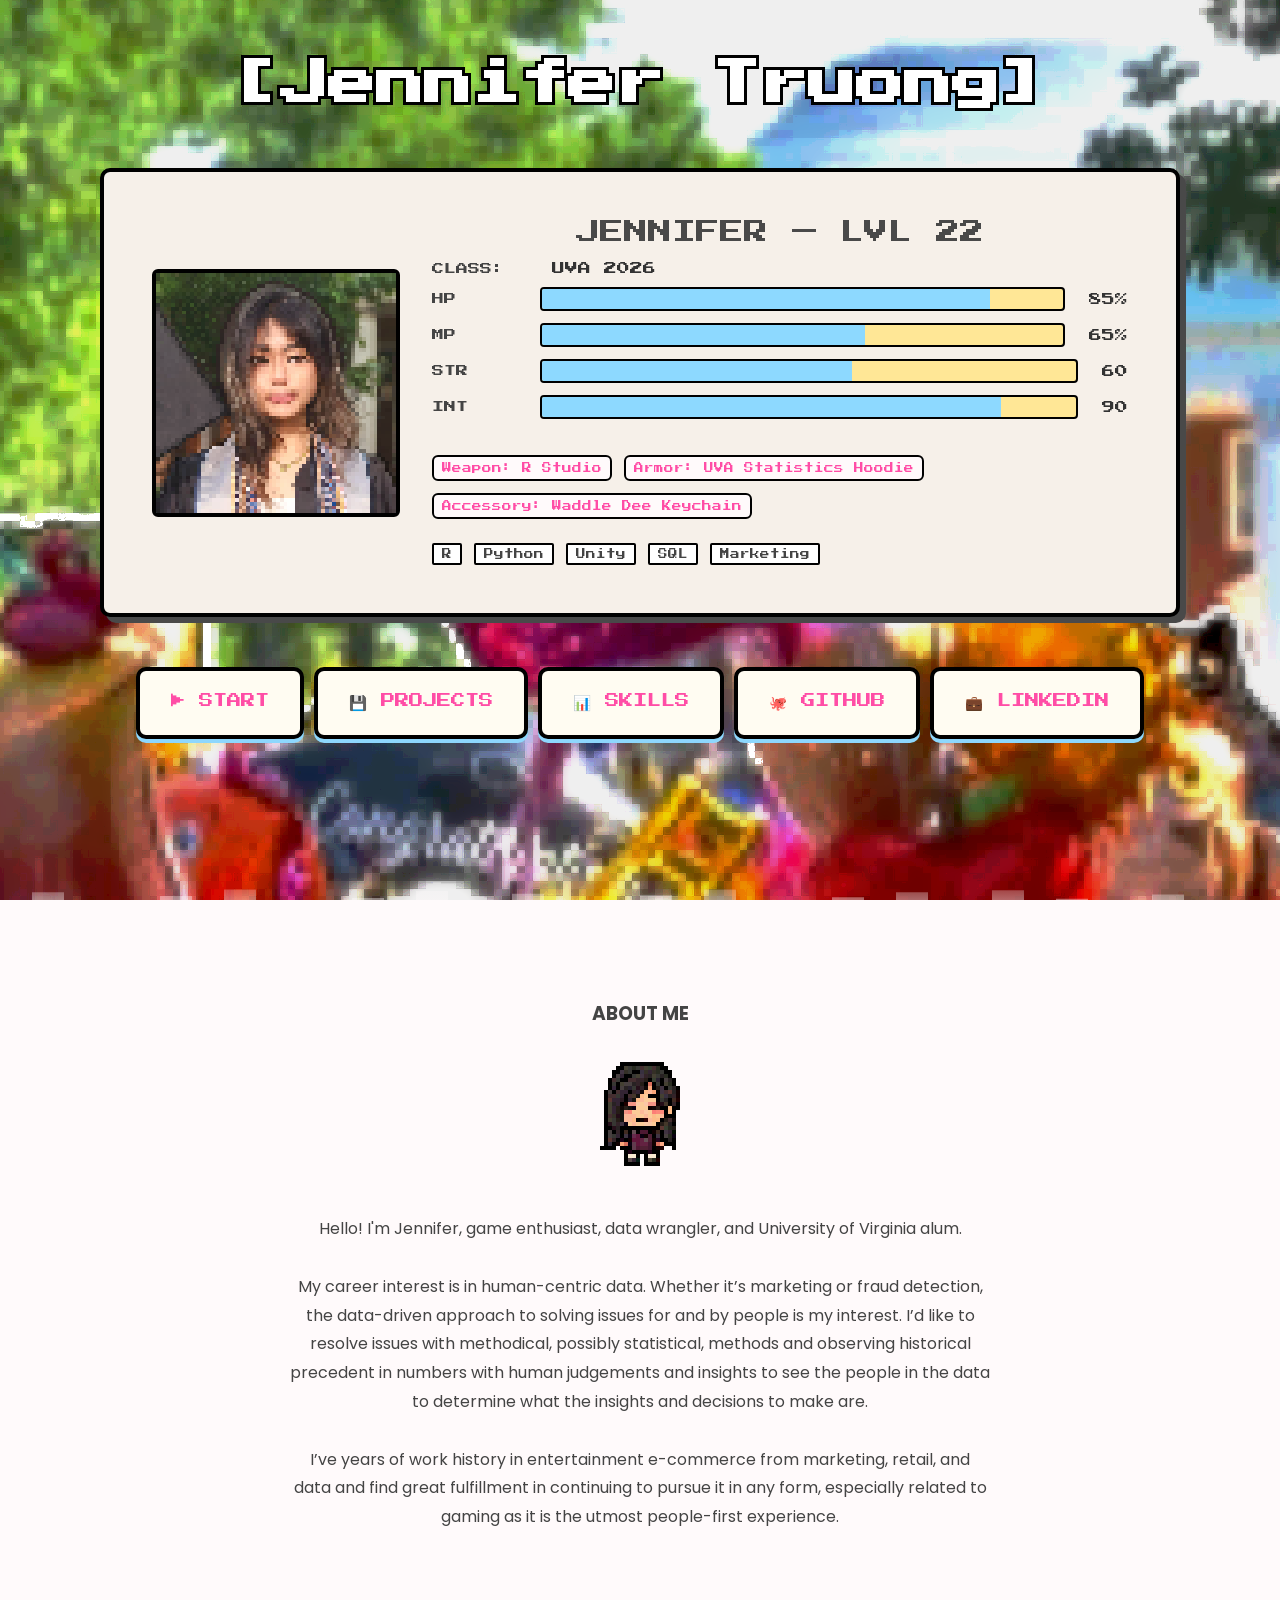
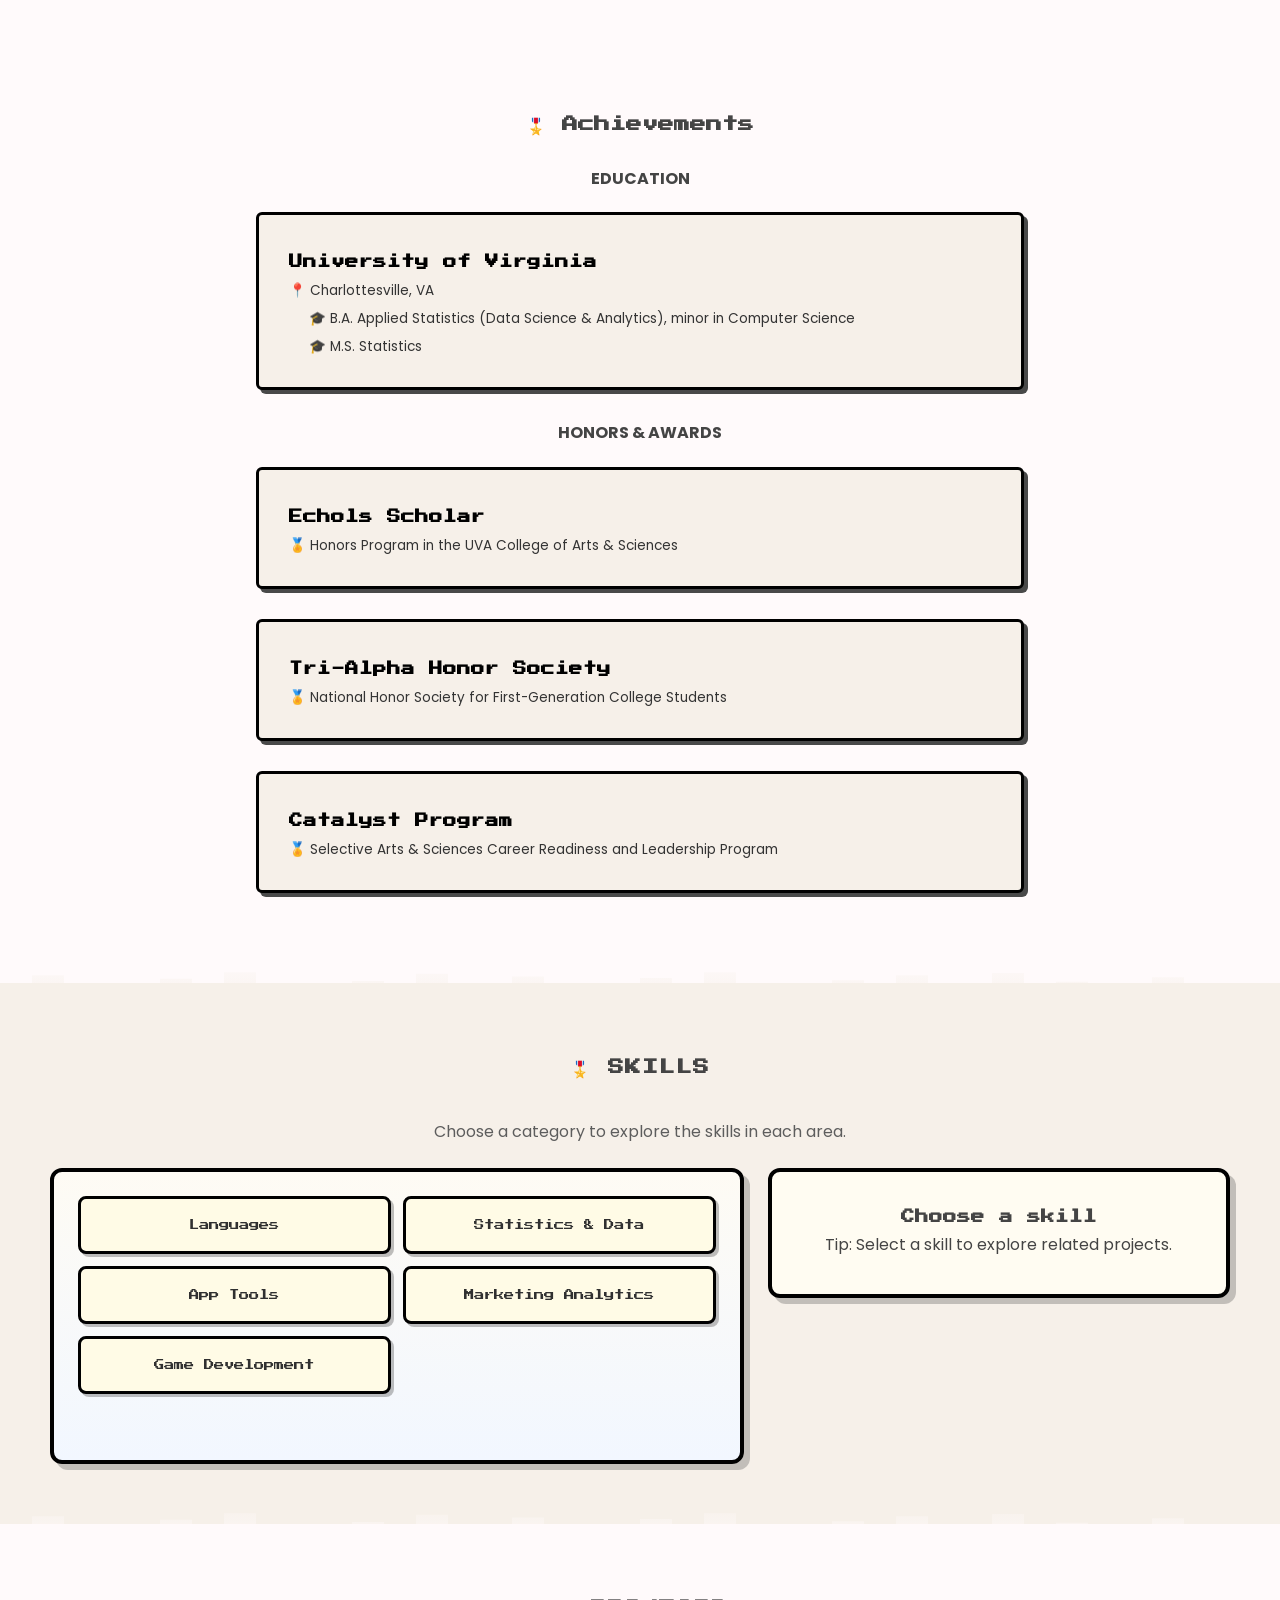
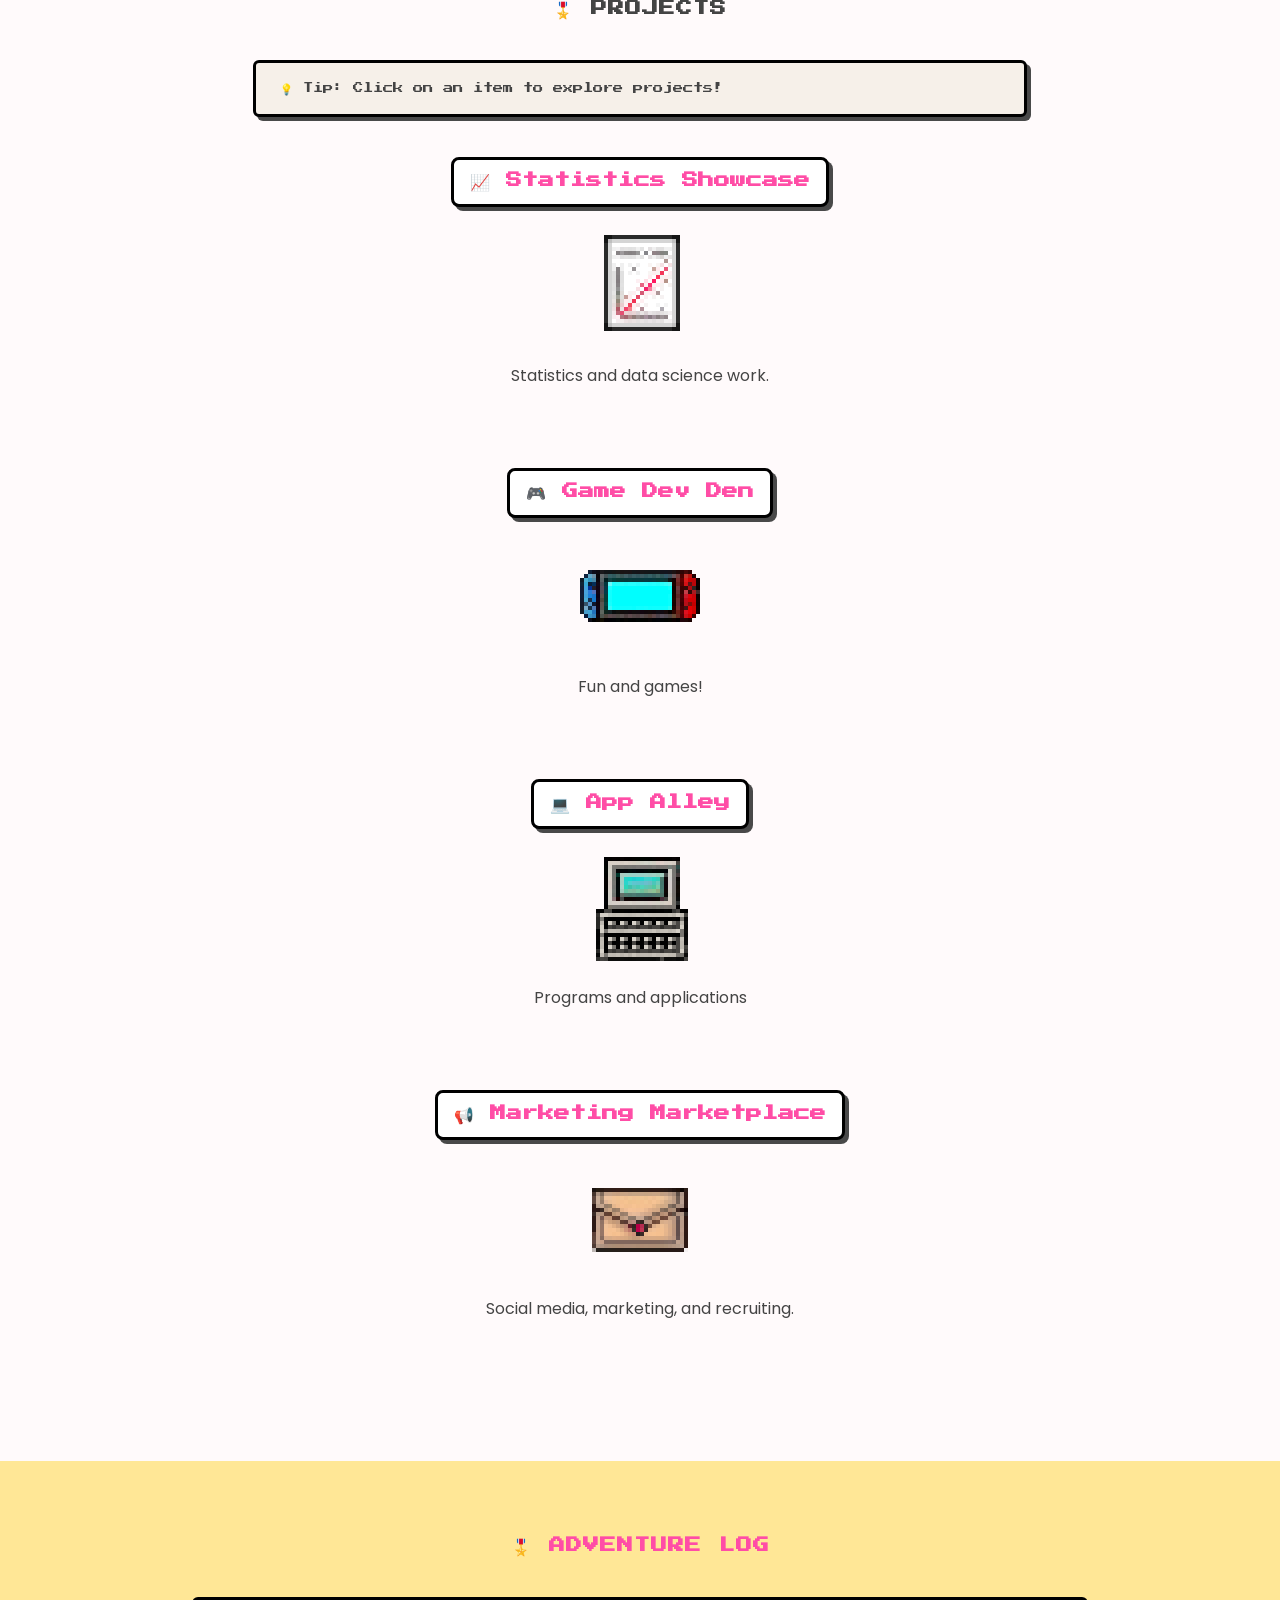
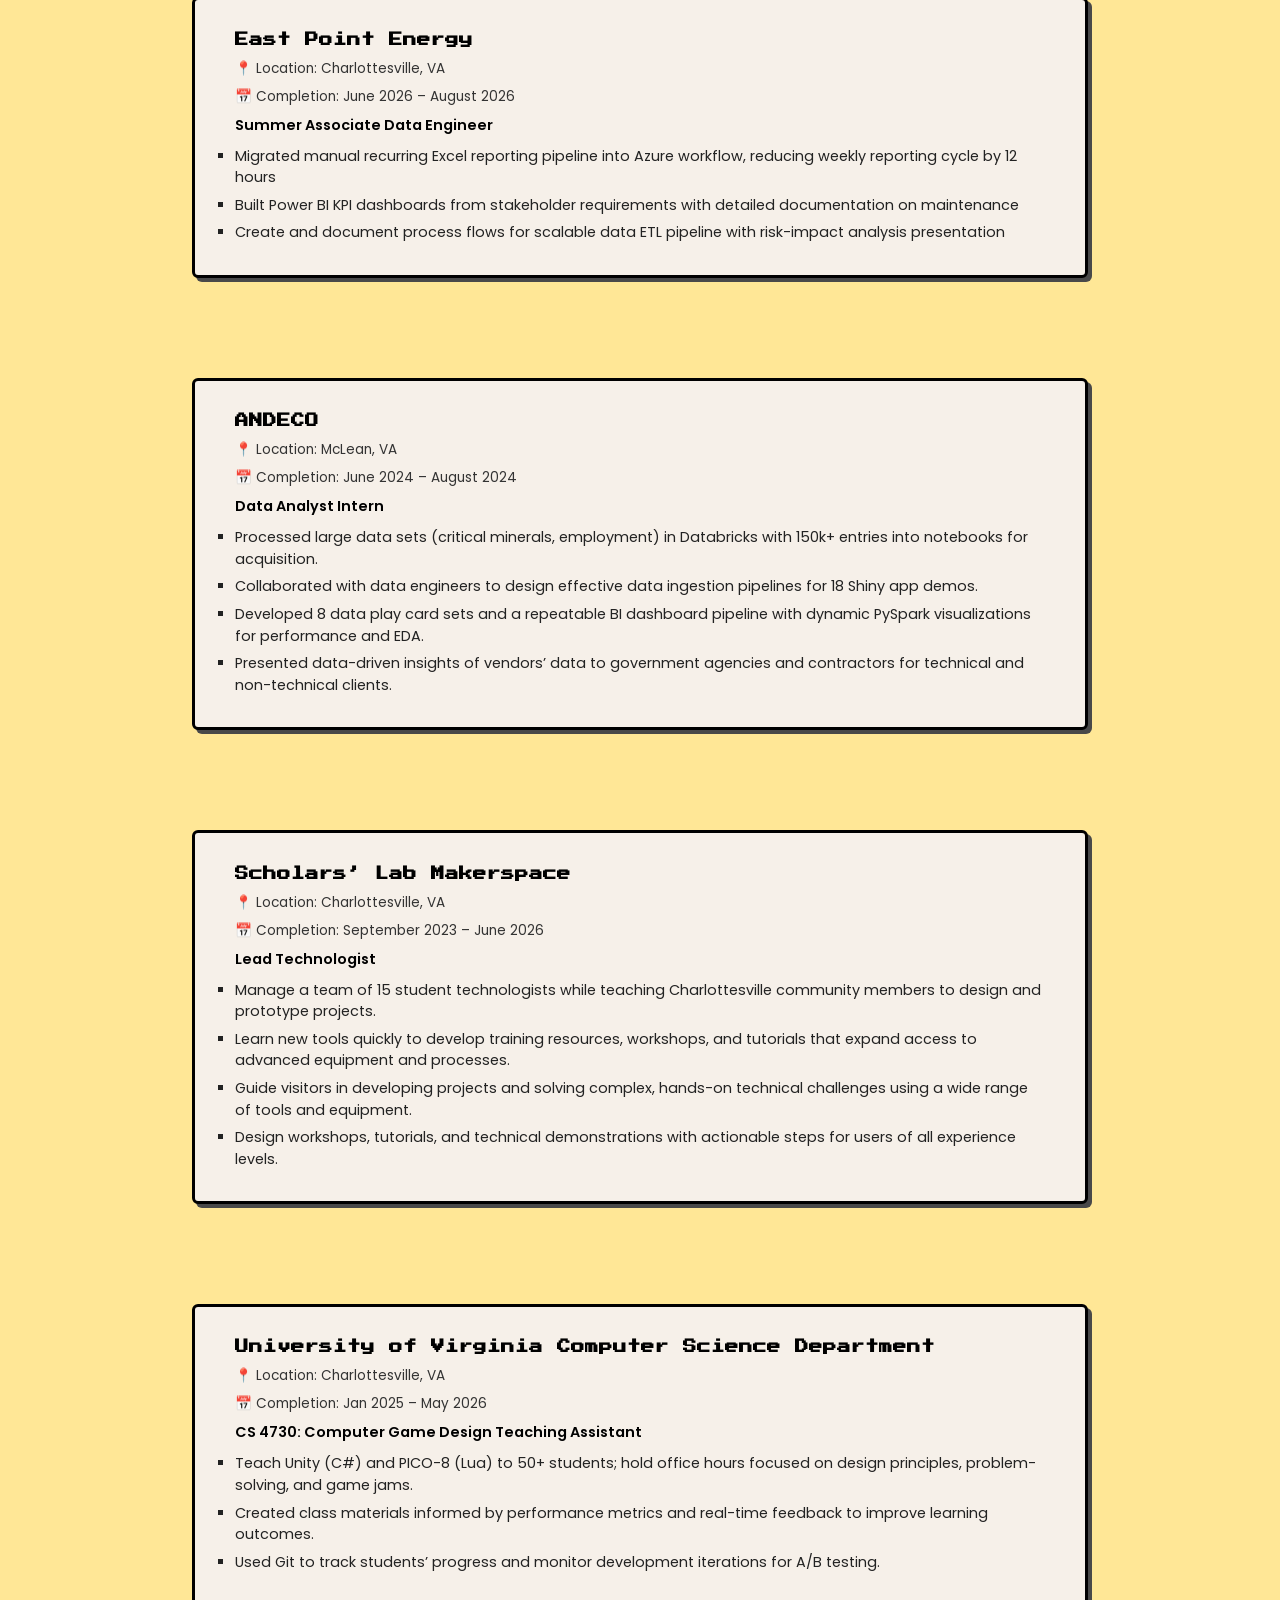
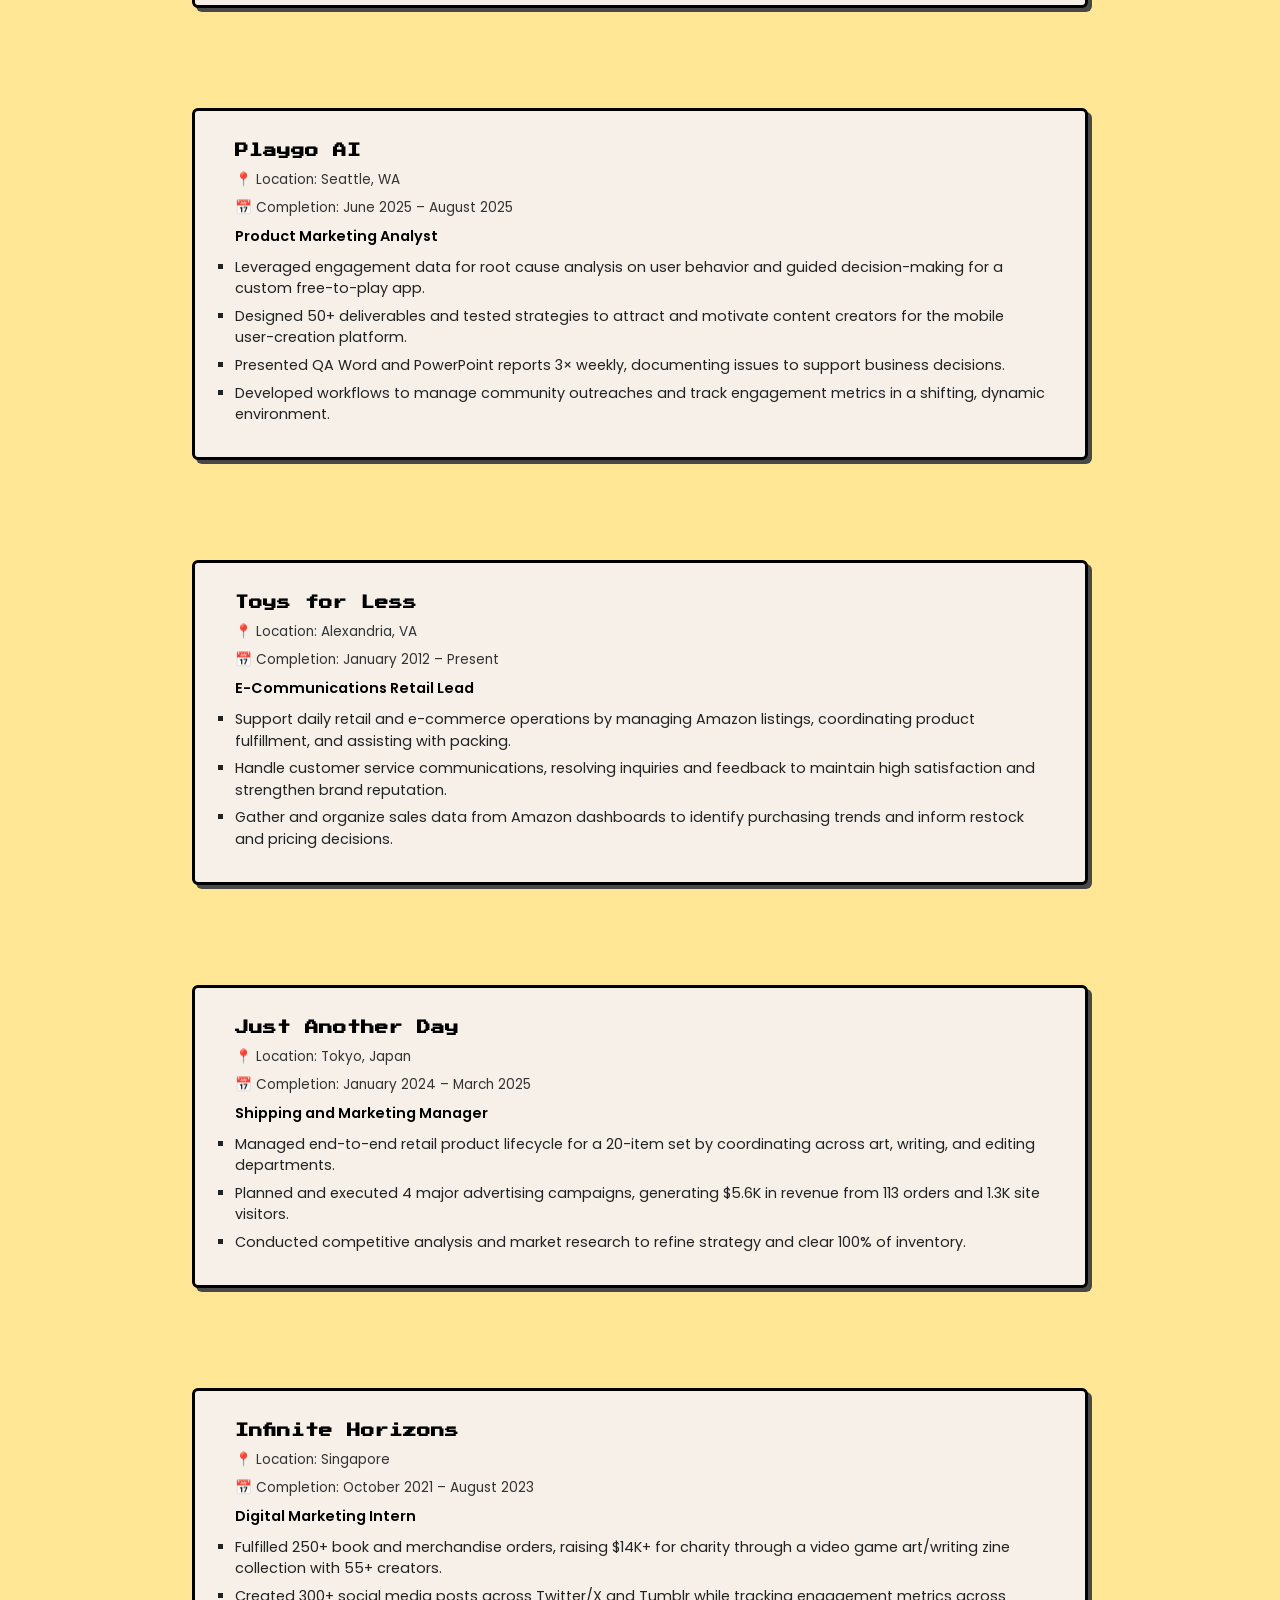
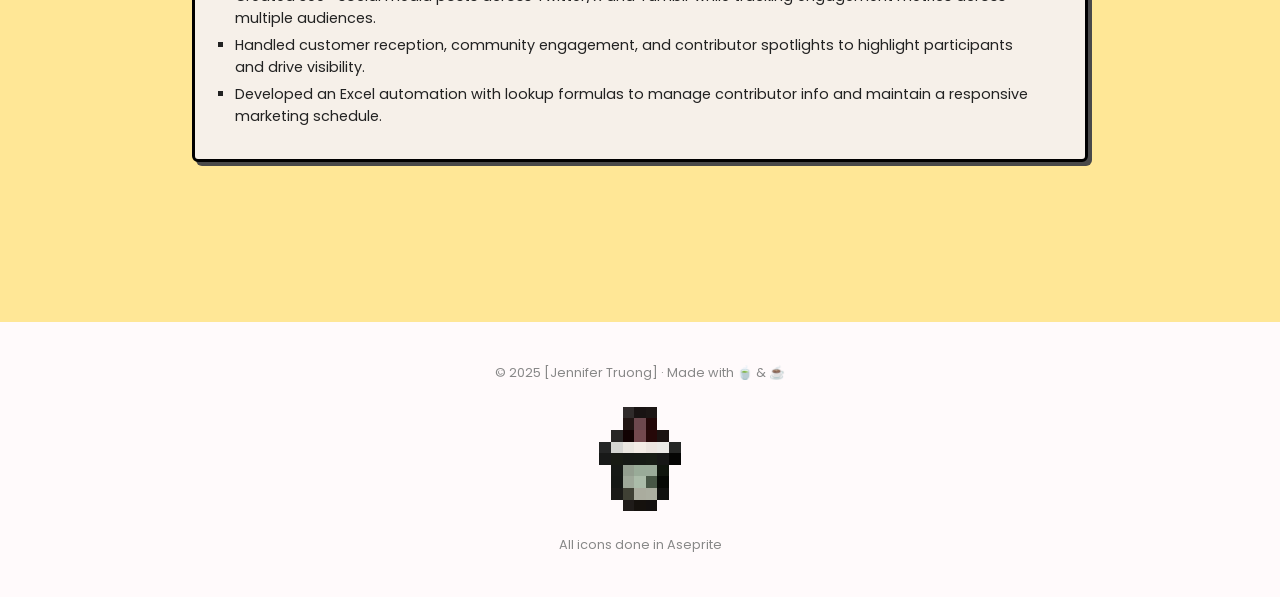
<file: index.html>
<!DOCTYPE html>
<html lang="en">
<head>
  <script async src="https://www.googletagmanager.com/gtm.js?id=GTM-TGNXF3LJ"></script>
  <script>
    window.dataLayer = window.dataLayer || [];
    function gtag(){dataLayer.push(arguments);}
    gtag('js', new Date());
  </script>
  <meta charset="UTF-8" />
  <meta name="viewport" content="width=device-width, initial-scale=1.0">
  <title>[Jennifer Truong] | Statistics / Data Science · Games · Marketing</title>

  <link href="https://fonts.googleapis.com/css2?family=Press+Start+2P&family=Poppins:wght@400;600&display=swap" rel="stylesheet">
<link href="https://fonts.googleapis.com/css2?family=Oxanium:wght@400;500;600;700&family=Poppins:wght@400;600&display=swap" rel="stylesheet">

  <style>
    @keyframes portfolio-page-enter {
      from { opacity: 0; transform: translateY(10px); }
      to { opacity: 1; transform: translateY(0); }
    }

    @keyframes portfolio-page-exit {
      from { opacity: 1; }
      to { opacity: 0; }
    }

    @view-transition {
      navigation: auto;
    }

    ::view-transition-old(root) {
      animation: portfolio-page-exit 180ms ease-in both;
    }

    ::view-transition-new(root) {
      animation: portfolio-page-enter 480ms cubic-bezier(0.16, 1, 0.3, 1) both;
    }

    @media (prefers-reduced-motion: reduce) {
      ::view-transition-old(root),
      ::view-transition-new(root) {
        animation: none;
      }
    }

    :root {
      --pink-dark: #ff4da6;
      --pink-light: #ffc1e3;
      --blue-pastel: #a7e0ff;
      --bg-gradient-top: #ffeaf6;
      --bg-gradient-bottom: #d8f3ff;
        scroll-behavior: smooth;

    }

    body {
      margin: 0;
      background: linear-gradient(var(--bg-gradient-top), var(--bg-gradient-bottom));
      font-family: 'Poppins', sans-serif;
      color: #444;
      text-align: center;
      overflow-x: hidden;
    }

h1 {
  font-family: 'Press Start 2P', cursive;
  color: white;
  font-size: 3rem;
  margin-bottom: 36px;
  text-shadow:
    -3px -3px 0 black,
     0px -3px 0 black,
     3px -3px 0 black,
    -3px  0px 0 black,
     3px  0px 0 black,
    -3px  3px 0 black,
     0px  3px 0 black,
     3px  3px 0 black;
}

h2 {
  font-family: 'Oxanium';
  color: rgb(0, 0, 0);
  font-size: 1.2rem;
  margin-top: 0;

}

    .menu {
      margin-top: 0;
      display: flex;
      justify-content: center;
      flex-wrap: wrap;
      gap: 20px;
    }
header {
  width: 100%;
  box-sizing: border-box;
  min-height: 100vh;
  padding: clamp(24px, 5vw, 60px) 20px 72px;
  background-image: url("assets/header.png");
  background-color: #8dd9ff;
  background-size: cover;
  background-position: center 42%;
  background-repeat: no-repeat;
  image-rendering: pixelated;
  position: relative;
}

header::after,
#achievements::after,
#skills::after {
  content: "";
  position: absolute;
  z-index: 2;
  left: 0;
  right: 0;
  bottom: -42px;
  height: 72px;
  pointer-events: none;
  background: linear-gradient(to bottom, transparent, var(--pixel-target));
  clip-path: polygon(
    0 56%, 2.5% 56%, 2.5% 31%, 5% 31%, 5% 70%, 7.5% 70%, 7.5% 45%, 10% 45%,
    10% 78%, 12.5% 78%, 12.5% 36%, 15% 36%, 15% 60%, 17.5% 60%, 17.5% 27%, 20% 27%,
    20% 71%, 22.5% 71%, 22.5% 47%, 25% 47%, 25% 82%, 27.5% 82%, 27.5% 39%, 30% 39%,
    30% 62%, 32.5% 62%, 32.5% 29%, 35% 29%, 35% 74%, 37.5% 74%, 37.5% 51%, 40% 51%,
    40% 33%, 42.5% 33%, 42.5% 71%, 45% 71%, 45% 44%, 47.5% 44%, 47.5% 81%, 50% 81%,
    50% 35%, 52.5% 35%, 52.5% 59%, 55% 59%, 55% 27%, 57.5% 27%, 57.5% 73%, 60% 73%,
    60% 49%, 62.5% 49%, 62.5% 83%, 65% 83%, 65% 38%, 67.5% 38%, 67.5% 64%, 70% 64%,
    70% 31%, 72.5% 31%, 72.5% 76%, 75% 76%, 75% 46%, 77.5% 46%, 77.5% 28%, 80% 28%,
    80% 70%, 82.5% 70%, 82.5% 40%, 85% 40%, 85% 79%, 87.5% 79%, 87.5% 53%, 90% 53%,
    90% 34%, 92.5% 34%, 92.5% 69%, 95% 69%, 95% 43%, 97.5% 43%, 97.5% 61%, 100% 61%,
    100% 100%, 0 100%
  );
}

header::after { --pixel-target: #fffafb; }
    .menu a {
      text-decoration: none;
      background: #FFFCF2;
      border: 4px solid #000;
      border-radius: 10px;
      padding: 25px 35px;
      font-family: 'Press Start 2P', cursive;
      font-size: 0.8rem;
      color: var(--pink-dark);
      box-shadow: 0 4px 0 #8dd7fd;
      transition: transform 0.1s ease-in-out;
    }
    .menu a:hover {
      transform: translateY(2px);
      box-shadow: 0 2px 0 #8dd7fd;
    }

    section {
      padding: 60px 20px;
    }

.about {
  background: #fffafb;
  padding: 80px 15%;
  box-sizing: border-box;
}
.about p {
  max-width: 700px;
  margin: 0 auto 28px;
  line-height: 1.8;
}

/* JRPG-style profile sheet */

.jrpg-sheet {
  margin: 0 auto;
  display: grid;
  grid-template-columns: 240px minmax(0, 1fr);
  grid-template-areas:
    "portrait info";
  gap: 24px 40px;
  align-items: center;
  background: #f6f0e9;
  border: 4px solid #000;
  padding: clamp(20px, 4vw, 48px);
  border-radius: 10px;
  width: min(100%, 1080px);
  box-sizing: border-box;
  box-shadow: 6px 6px 0 rgb(73, 73, 73);
  margin-bottom: 1px;
}

.header-title {
  margin: 0 0 60px;
  font-size: clamp(1.4rem, 4vw, 3rem);
  overflow-wrap: anywhere;
}

.jrpg-portrait {
  grid-area: portrait;
  width: 240px;
  height: 240px;
  max-width: 100%;
  background: #8dd9ff;
  border: 4px solid #000;
  display: flex;
  align-items: center;
  justify-content: center;
  font-family: 'Press Start 2P', cursive;
  font-size: 0.8rem;
  color: var(--pink-dark);
  border-radius: 6px;
  image-rendering: pixelated;
}

.jrpg-portrait img {
  width: 100%;
  height: 100%;
  display: block;
  object-fit: cover;
  border-radius: 1px;
}

.jrpg-info {
  grid-area: info;
  text-align: left;
  min-width: 0;
  width: 100%;
  display: flex;
  flex-direction: column;
  justify-content: center; /* vertically center content next to portrait */
}

.jrpg-header {
  font-family: 'Press Start 2P', cursive;
  color: rgb(73, 73, 73);
  font-size: 1.5rem;
  margin-bottom: 18px;
  text-align: center; /* center the title text */
}

.header-menu {
  width: min(100%, 1080px);
  margin: 50px auto 0;
  gap: 10px;
}

.header-menu a {
  padding: 23px 31px;
  font-size: 0.9rem;
}

.stat-row { display: flex; gap: 12px; align-items: center; margin-bottom: 12px; }
.stat-label { width: 96px; font-family: 'Press Start 2P', cursive; font-size: 0.75rem; color: S#000; }
.stat-bar { background: #FFE796; border: 2px solid #000; border-radius: 4px; height: 20px; width: min(420px, 100%); flex: 1 1 120px; min-width: 0; position: relative; overflow: hidden; }
.stat-fill { height: 100%; width: 0; transition: width 1s ease-out; background: #8dd9ff;
; }
.stat-numeric { font-family: 'Press Start 2P', sans-serif; font-size: .8rem; margin-left: 12px; color: #333; }

.equipment, .skills-grid { margin-top: 24px; display: flex; gap: 12px; flex-wrap: wrap; }
.eq-item { background: #fffafb; border: 2px solid #000; padding: 6px 8px; border-radius: 6px; font-family: 'Press Start 2P', cursive; font-size: 0.6rem; color: var(--pink-dark); }
.ability { background: #fff; border: 2px solid #000; padding: 4px 8px; border-radius: 2px; font-family: 'Press Start 2P', sans-serif; font-size: 0.6rem; color: #444; }



.skills {
  background: #f6f0e9;
  position: relative;
}

#skills::after { --pixel-target: #fffafb; }

.skills > h3,
#projects > h3 {
  font-family: 'Press Start 2P', cursive;
  color: #444;
  font-size: 1rem;
  margin-bottom: 40px;
  text-transform: uppercase;
  letter-spacing: 1px;
}

.skill-tip {
  max-width: 720px;
  margin: 0 auto 24px !important;
  padding: 16px 24px !important;
  text-align: center;
  font-family: 'Press Start 2P', cursive;
  font-size: 0.65rem;
  line-height: 1.8;
  background: #f6f0e9;
  border: 3px solid #000;
  border-radius: 6px;
  box-shadow: 4px 4px 0 rgb(73, 73, 73);
}

.skill-map-shell {
  max-width: 1180px;
  margin: 0 auto;
  display: grid;
  grid-template-columns: minmax(0, 1.2fr) minmax(280px, 0.8fr);
  gap: 24px;
  align-items: start;
}

.skill-category-browser {
  min-height: 240px;
  border: 4px solid #000;
  border-radius: 12px;
  background: linear-gradient(180deg, #fefbf4 0%, #f2f7ff 100%);
  padding: 24px;
  box-shadow: 6px 6px 0 rgba(73, 73, 73, 0.3);
}

.skill-categories {
  display: grid;
  grid-template-columns: repeat(2, minmax(0, 1fr));
  gap: 12px;
}

.skill-category {
  min-height: 58px;
  padding: 12px;
  border: 3px solid #000;
  border-radius: 8px;
  background: #fffbe6;
  color: #303030;
  font-family: 'Press Start 2P', cursive;
  font-size: 0.65rem;
  cursor: pointer;
  box-shadow: 3px 3px 0 rgba(73, 73, 73, 0.35);
}

.skill-category:hover,
.skill-category.is-active {
  background: #FFE796;
}

.skill-list {
  display: flex;
  flex-wrap: wrap;
  gap: 10px;
  margin-top: 24px;
}

.skill-node {
  padding: 8px 12px;
  border: 3px solid #000;
  border-radius: 8px;
  background: #fffbe6;
  color: #303030;
  font-family: 'Press Start 2P', cursive;
  font-size: 0.55rem;
  cursor: pointer;
  box-shadow: 3px 3px 0 rgba(73, 73, 73, 0.35);
  transition: transform 0.15s ease, box-shadow 0.15s ease, background 0.15s ease;
}

.skill-node:hover {
  transform: translateY(-1px);
  box-shadow: 4px 4px 0 rgba(73, 73, 73, 0.35);
}

.skill-node.is-active {
  background: #FFE796;
  box-shadow: 4px 4px 0 rgba(73, 73, 73, 0.35);
}

.skill-node.is-pressed {
  transform: translateY(2px);
  box-shadow: 2px 2px 0 rgba(73, 73, 73, 0.35);
}

.skill-info-panel {
  border: 4px solid #000;
  border-radius: 12px;
  background: #FFFCF2;
  padding: 20px;
  box-shadow: 6px 6px 0 rgba(73, 73, 73, 0.3);
}

.skill-panel-title {
  font-family: 'Press Start 2P', cursive;
  font-size: 0.85rem;
  margin-bottom: 8px;
}

.skill-panel-description {
  margin: 0 0 16px;
  line-height: 1.6;
  color: #444;
}

.skill-panel-section {
  margin-top: 14px;
}

.skill-panel-section h4 {
  margin: 0 0 8px;
  font-family: 'Press Start 2P', cursive;
  font-size: 0.65rem;
}

.skill-panel-section ul {
  margin: 0;
  padding-left: 16px;
  line-height: 1.6;
}

.skill-panel-projects a {
  color: #333;
  font-weight: 600;
  text-decoration-thickness: 1px;
  text-underline-offset: 3px;
}

.skill-panel-links {
  display: flex;
  flex-wrap: wrap;
  gap: 8px;
  margin-top: 8px;
}

.skill-panel-links a {
  display: inline-block;
  text-decoration: none;
  color: #2f2f2f;
  border: 2px solid #000;
  border-radius: 999px;
  padding: 6px 10px;
  font-family: 'Press Start 2P', cursive;
  font-size: 0.55rem;
  background: #fff;
}

.skills-intro {
  margin: 0 auto 24px;
  max-width: 700px;
  color: #5d5d5d;
}

@media (max-width: 900px) {
  .skill-map-shell {
    grid-template-columns: 1fr;
  }

  .skill-info-panel {
    order: -1;
  }
}

@media (max-width: 520px) {
  .skill-categories {
    grid-template-columns: 1fr;
  }
}

@media (max-width: 760px) {
  header {
    min-height: 0;
    padding: 20px 12px 56px;
    background-size: auto 100%;
    background-position: center top;
  }

  .jrpg-sheet {
    grid-template-columns: minmax(0, 1fr);
    grid-template-areas:
      "portrait"
      "info";
    gap: 20px;
    padding: 18px;
  }

  .header-title {
    margin-bottom: 60px;
  }

  .jrpg-portrait {
    justify-self: center;
    width: min(220px, 100%);
    height: 220px;
  }

  .jrpg-info {
    text-align: center;
  }

  .jrpg-header {
    font-size: clamp(0.9rem, 4vw, 1.25rem);
    line-height: 1.5;
  }

  .stat-row {
    width: 100%;
    flex-wrap: wrap;
    justify-content: center;
    gap: 8px;
  }

  .stat-label {
    width: 58px;
    text-align: left;
    font-size: 0.62rem;
  }

  .stat-bar {
    flex: 1 1 100px;
  }

  .stat-numeric {
    margin-left: 0;
    font-size: 0.68rem;
  }

  .equipment,
  .skills-grid {
    justify-content: center;
    gap: 8px;
  }

  .eq-item,
  .ability {
    overflow-wrap: anywhere;
    font-size: 0.55rem;
  }

  .header-menu {
    gap: 10px;
  }

  .header-menu a {
    flex: 1 1 135px;
    padding: 14px 10px;
    font-size: 0.62rem;
    overflow-wrap: anywhere;
  }
}


    footer {
      background: #fffafb;
      padding: 30px 20px;
      font-size: 0.8rem;
      color: #888;
    }

    




@keyframes drift {
  0% { transform: translateX(-50vw); } /* match your starting point */
  100% { transform: translateX(110vw); } /* move fully off screen */
}



@keyframes drift {
  0% { transform: translateX(0) translateY(0); }
  100% { transform: translateX(120vw) translateY(0); }
}



@keyframes float {
  0% { transform: translateY(0) rotate(0deg); }
  50% { transform: translateY(-15px) rotate(180deg); }
  100% { transform: translateY(0) rotate(360deg); }
}



    .project-category {
      margin-bottom: 40px;
    }
    .project-category h4 {
      color: var(--pink-dark);
      font-family: 'Press Start 2P', cursive;
      font-size: 0.8rem;
      margin-bottom: 10px;
    }
    .project-category-image {
      display: block;
      width: 128px;
      height: 128px;
      object-fit: contain;
      image-rendering: pixelated;
      margin: 12px auto;
    }
    .projects {
  background: #fffafb;

  
}

.project-link {
  display: inline-block;
  width: fit-content;
  color: var(--pink-dark);
  text-decoration: none;
  font-family: 'Press Start 2P', cursive;
  font-size: 1rem;
  background: #fff;
  border: 3px solid #000;
  border-radius: 8px;
  padding: 12px 16px;
  box-shadow: 4px 4px 0 rgb(73, 73, 73);
  transition: transform 0.12s ease, box-shadow 0.12s ease, color 0.12s ease;
}
.project-link:hover {
  color: #FFE796;
  transform: translate(-2px, -2px);
  box-shadow: 6px 6px 0 rgb(73, 73, 73);
}

.project-image-link {
  display: block;
  width: max-content;
  margin: 0 auto;
  transition: transform 0.15s ease, filter 0.15s ease;
}

.project-image-link:hover,
.project-image-link:focus-visible {
  position: relative;
  z-index: 3;
  transform: scale(1.5);
  filter: drop-shadow(0 0 8px #31eaff);
}

#projects > .skill-tip {
  margin-bottom: 40px !important;
}


.project-category {
  margin-bottom: 80px;
  /* other project styles */
}

/* Contact Section Background */
#contact {
  background: #FFE796; /* soft pastel yellow */
  padding: 60px 20px;  /* keeps consistent spacing */
}
/* Tighter spacing for Achievements blocks */
.achievement-entry.tight {
  margin-bottom: 30px; /* much smaller than the 100px in adventure log */
  padding: 22px 30px;  /* slightly smaller padding to match tighter layout */
}

  </style>
</head>

<body>
  <header>
    <h1 class="header-title">[Jennifer Truong]</h1>
<!-- JRPG-style Profile Sheet -->
    <div class="jrpg-sheet" role="region" aria-label="JRPG Profile">
      <div class="jrpg-portrait"><img src="assets/portrait.png" alt="Jennifer's portrait"></div>

      <div class="jrpg-info">
        <div class="jrpg-header">JENNIFER — LVL 22</div>


          <div class="stat-row">
          <div class="stat-label">CLASS: </div>
          <div class="stat-numeric">UVA 2026</div>
        </div>

        <div class="stat-row">
          <div class="stat-label">HP</div>
          <div class="stat-bar"><div class="stat-fill" data-value="86%"></div></div>
          <div class="stat-numeric">85%</div>
        </div>

        <div class="stat-row">
          <div class="stat-label">MP</div>
          <div class="stat-bar"><div class="stat-fill" data-value="62%"></div></div>
          <div class="stat-numeric">65%</div>
        </div>

        <div class="stat-row">
          <div class="stat-label">STR</div>
          <div class="stat-bar"><div class="stat-fill" data-value="58%"></div></div>
          <div class="stat-numeric">60</div>
        </div>

        <div class="stat-row">
          <div class="stat-label">INT</div>
          <div class="stat-bar"><div class="stat-fill" data-value="86%"></div></div>
          <div class="stat-numeric">90</div>
        </div>

        <div class="equipment">
          <div class="eq-item">Weapon: R Studio</div>
          <div class="eq-item">Armor: UVA Statistics Hoodie</div>
          <div class="eq-item">Accessory: Waddle Dee Keychain</div>
        </div>

        <div class="skills-grid">
                    <div class="ability">R</div>
          <div class="ability">Python</div>
          <div class="ability">Unity</div>
          <div class="ability">SQL</div>
          <div class="ability">Marketing</div>
        </div>
      </div>

    </div>
    <nav class="menu header-menu" aria-label="Main navigation">
      <a href="#about">▶ START</a>
      <a href="#projects">💾 PROJECTS</a>
      <a href="#skills">📊 SKILLS</a>
      <a href="https://github.com/jrogramming" target="_blank" rel="noopener noreferrer">🐙 GITHUB</a>
      <a href="https://www.linkedin.com/in/jenniferttruong/" target="_blank" rel="noopener noreferrer">💼 LINKEDIN</a>
    </nav>
  </header>

  <section id="about" class="about">
    <h3>ABOUT ME</h3>
    
    <p>
<img src="assets/pngfer.gif" alt="Statistics showcase icon" class="project-category-image">
      <br> Hello! I'm Jennifer, game enthusiast, data wrangler, and University of Virginia alum. </br>

      <br> My career interest is in human-centric data. Whether it’s marketing or fraud detection, the data-driven approach to solving issues for and by people is my interest. I’d like to resolve issues with methodical, possibly statistical, methods and observing historical precedent in numbers with human judgements and insights to see the people in the data to determine what the insights and decisions to make are. </br>

<br> I’ve years of work history in entertainment e-commerce from marketing, retail, and data and find great fulfillment in continuing to pursue it in any form, especially related to gaming as it is the utmost people-first experience. </br>




    </p>
    
      </section>


<section id="achievements" class="achievements">
  <h3>🎖️ Achievements</h3>

  <!-- EDUCATION -->
<!-- EDUCATION -->
<h4>EDUCATION</h4>

<div class="achievement-entry tight">
  <div class="achievement-header">
    <h4>University of Virginia</h4>
    <span class="meta">📍 Charlottesville, VA</span>
    <div class="meta" style="margin-left: 20px;">🎓 B.A. Applied Statistics (Data Science & Analytics), minor in Computer Science</div>
    <div class="meta" style="margin-left: 20px;">🎓 M.S. Statistics</div>
  </div>
</div>


  <!-- HONORS & AWARDS -->
  <h4>HONORS & AWARDS</h4>

  <div class="achievement-entry tight">
    <div class="achievement-header">
      <h4>Echols Scholar</h4>
      <span class="meta">🏅 Honors Program in the UVA College of Arts & Sciences</span>
    </div>
  </div>

  <div class="achievement-entry tight">
    <div class="achievement-header">
      <h4>Tri-Alpha Honor Society</h4>
      <span class="meta">🏅 National Honor Society for First-Generation College Students</span>
    </div>
  </div>

  <div class="achievement-entry tight">
    <div class="achievement-header">
      <h4>Catalyst Program</h4>
      <span class="meta">🏅 Selective Arts & Sciences Career Readiness and Leadership Program</span>
    </div>
  </div>
</section>


<style>
/* Achievements Section */
.achievements {
  background: #fffafb;
  padding: 60px 20%;
  box-sizing: border-box;
  position: relative;
}

#achievements::after { --pixel-target: #f6f0e9; }

.achievements h3 {
  font-family: 'Press Start 2P', cursive;
  color: #444; /* black-grey pixel text like h3s */
  font-size: 1rem;
  margin-bottom: 30px;
}

.achievement-category {
  margin-bottom: 40px;
  text-align: left;
}

.achievement-category h4 {
  font-family: 'Press Start 2P', cursive;
  color: #444; /* black-grey pixel style */
  font-size: 0.8rem;
  margin-bottom: 10px;
}

.achievement-category ul {
  list-style: none;
  padding-left: 0;
}

.achievement-category li {
  font-family: 'Poppins', sans-serif;
  font-size: 0.9rem;
  margin-bottom: 8px;
  line-height: 1.5;
}

/* Adventure Log Section */
#adventure-log {
  background: #FFE796;
  padding: 60px 15%;
  box-sizing: border-box;
}

.adventure-log h3 {
  font-family: 'Press Start 2P', cursive;
  font-size: 1rem;
  margin-bottom: 30px;
}

.adventure-log h4 {
  font-family: 'Press Start 2P', cursive;
  color: #444;
  font-size: 0.8rem;
  margin-bottom: 10px;
}

.adventure-log ul {
  list-style: square;
  padding-left: 0;
}

.adventure-log li {
  font-family: 'Poppins', sans-serif;
  font-size: 0.9rem;
  margin-bottom: 8px;
  line-height: 1.5;
}
/* --- Adventure Log Section --- */
#adventure-log {
  background: #FFE796;
  padding: 60px 15%;
  box-sizing: border-box;
  text-align: center;
}

#adventure-log h3 {
  font-family: 'Press Start 2P', cursive;
  color: var(--pink-dark);
  font-size: 1rem;
  margin-bottom: 40px;
  text-transform: uppercase;
  letter-spacing: 1px;
}

/* --- Each Achievement Entry --- */
.achievement-entry {
  background: #f6f0e9;
  border: 3px solid #000;
  border-radius: 6px;
  padding: 15px 40px;
  margin-bottom: 100px;
  box-shadow: 4px 4px 0px rgb(73, 73, 73);
  text-align: left;
  transition: transform 0.1s ease, box-shadow 0.1s ease;
  cursor: default;
}

.achievement-entry:hover {
  transform: translate(-2px, -2px);
  box-shadow: 6px 6px 0px rgb(73, 73, 73);
}

/* --- Header and Meta Info --- */
.achievement-header h4 {
  font-family: 'Press Start 2P', cursive;
  font-size: 0.85rem;       /* slightly bigger */
  color: #000;
  margin-bottom: 12px;      /* more space between name and meta */
}

.achievement-header .meta {
  display: block;
  font-family: 'Poppins', sans-serif;
  font-size: 0.85rem;
  color: #333;
  margin-bottom: 8px;
}

/* --- Role Line --- */
.achievement-role {
  font-family: 'Poppins', sans-serif;
  font-size: 0.9rem;
  font-weight: 600;
  color: #000;
  margin-bottom: 10px;
}

/* --- Details List --- */
.achievement-details {
  list-style-type: square;  /* keep square bullets */
  list-style-position: inside; /* bullets inline with text, not hanging */
  padding-left: 0;          /* remove extra left padding */
  margin-top: 10px;
}

.achievement-details li {
  font-family: 'Poppins', sans-serif;
  font-size: 0.9rem;
  line-height: 1.5;
  color: #222;
  margin-bottom: 6px;
}


</style>



  <section id="skills" class="skills">
    <h3>🎖️ Skills</h3>
    <p class="skills-intro">Choose a category to explore the skills in each area.</p>
    <div class="skill-map-shell">
      <div id="skill-map-canvas" class="skill-category-browser" aria-label="Interactive skills browser">
        <div class="skill-categories" role="group" aria-label="Skill categories"></div>
        <div id="skill-list" class="skill-list" aria-live="polite"></div>
      </div>
      <aside id="skill-info-panel" class="skill-info-panel">
        <h4 class="skill-panel-title">Choose a skill</h4>
        <p class="skill-panel-description">Tip: Select a skill to explore related projects.</p>

        <div class="skill-panel-section" hidden>
          <h4>Featured work</h4>
          <ul class="skill-panel-projects"></ul>
        </div>

        <div class="skill-panel-section" hidden>
          <h4>Related tools</h4>
          <ul class="skill-panel-related"></ul>
        </div>

        <div class="skill-panel-section" hidden>
          <h4>Jump to</h4>
          <div class="skill-panel-links"></div>
        </div>
      </aside>
    </div>
  </section>

  <section id="skills-old" class="skills" style="display:none;">
    <h3>SKILLS</h3>
    <div class="skills-table">
      <div class="skill">
        <div class="skill-header">
          <div class="skill-label"><a href="#python-projects">Python</a></div>
          <div class="lvl">LVL 6</div>
        </div>
        <div class="skill-bar"><div class="skill-fill" style="--w:60%;"></div></div>
      </div>

      <div class="skill">
        <div class="skill-header">
          <div class="skill-label"><a href="#r-projects">R</a></div>
          <div class="lvl">LVL 8</div>
        </div>
        <div class="skill-bar"><div class="skill-fill" style="--w:80%;"></div></div>
      </div>

      <div class="skill">
        <div class="skill-header">
          <div class="skill-label"><a href="#games-projects">Games / C#</a></div>
          <div class="lvl">LVL 7</div>
        </div>
        <div class="skill-bar"><div class="skill-fill" style="--w:70%;"></div></div>
      </div>

      <div class="skill">
        <div class="skill-header">
          <div class="skill-label"><a href="#sql-projects">SQL</a></div>
          <div class="lvl">LVL 5</div>
        </div>
        <div class="skill-bar"><div class="skill-fill" style="--w:50%;"></div></div>
      </div>

      <div class="skill">
        <div class="skill-header">
          <div class="skill-label"><a href="#marketing-projects">Marketing & Strategy</a></div>
          <div class="lvl">LVL 8</div>
        </div>
        <div class="skill-bar"><div class="skill-fill" style="--w:80%;"></div></div>
      </div>
    </div>
  </section>





  
  <!-- PROJECT SECTIONS (targets for skill links) -->
  <section id="projects" class="projects">
    <h3>🎖️ Projects</h3>
    <div class="achievement-entry tight skill-tip">💡 Tip: Click on an item to explore projects!</div>

    <div id="statistics" class="project-category">
<h4>
  <a href="stats.html" class="project-link">📈 Statistics Showcase </a>
</h4>
      <a href="stats.html" class="project-image-link" aria-label="Open Statistics Showcase">
        <img src="assets/stats.png" alt="Statistics showcase icon" class="project-category-image">
      </a>
      <p>Statistics and data science work.</p>
    </div>

    
<div id="game-projects" class="project-category">
<h4>
  <a href="games.html" class="project-link">🎮 Game Dev Den </a>
</h4>
  <a href="games.html" class="project-image-link" aria-label="Open Game Dev Den">
    <img src="assets/switch.png" alt="Game Dev Den project icon" class="project-category-image">
  </a>
  <p>Fun and games!</p>
</div>


    <div id="sql-projects" class="project-category">
      <h4><a href="cs.html" class="project-link">💻 App Alley</a></h4>
      <a href="cs.html" class="project-image-link" aria-label="Open App Alley">
        <img src="assets/cs.png" alt="App Alley project icon" class="project-category-image">
      </a>
      <p>Programs and applications</p>
    </div>

    <div id="marketing-projects" class="project-category">
      <h4><a href="marketing.html" class="project-link">📢 Marketing Marketplace</a></h4>
      <a href="marketing.html" class="project-image-link" aria-label="Open Marketing Marketplace">
        <img src="assets/mail.png" alt="Marketing Marketplace project icon" class="project-category-image">
      </a>
      <p>Social media, marketing, and recruiting. </p>
    </div>
  </section>



<section id="adventure-log" class="adventure-log">
  
  <h3>🎖️ Adventure Log</h3>

 <div class="achievement-entry">
  <div class="achievement-header">
    <h4>East Point Energy</h4>
    <span class="meta">📍 Location: Charlottesville, VA</span>
    <span class="meta">📅 Completion: June 2026 – August 2026 </span>
  </div>
  <div class="achievement-role">
    Summer Associate Data Engineer
  </div>
  <ul class="achievement-details">
    <li>Migrated manual recurring Excel reporting pipeline into Azure workflow, reducing weekly reporting cycle by 12 hours</li>
    <li>Built Power BI KPI dashboards from stakeholder requirements with detailed documentation on maintenance</li>
    <li>Create and document process flows for scalable data ETL pipeline with risk-impact analysis presentation</li>
  </ul>
</div>


<div class="achievement-entry">
  <div class="achievement-header">
    <h4>ANDECO</h4>
    <span class="meta">📍 Location: McLean, VA</span>
    <span class="meta">📅 Completion: June 2024 – August 2024</span>
  </div>
  <div class="achievement-role">
    Data Analyst Intern
  </div>
  <ul class="achievement-details">
    <li>Processed large data sets (critical minerals, employment) in Databricks with 150k+ entries into notebooks for acquisition.</li>
    <li>Collaborated with data engineers to design effective data ingestion pipelines for 18 Shiny app demos.</li>
    <li>Developed 8 data play card sets and a repeatable BI dashboard pipeline with dynamic PySpark visualizations for performance and EDA.</li>
    <li>Presented data-driven insights of vendors’ data to government agencies and contractors for technical and non-technical clients.</li>
  </ul>
</div>


<div class="achievement-entry">
  <div class="achievement-header">
    <h4>Scholars’ Lab Makerspace</h4>
    <span class="meta">📍 Location: Charlottesville, VA</span>
    <span class="meta">📅 Completion: September 2023 – June 2026</span>
  </div>
  <div class="achievement-role">
    Lead Technologist
  </div>
  <ul class="achievement-details">
    <li>Manage a team of 15 student technologists while teaching Charlottesville community members to design and prototype projects.</li>
    <li>Learn new tools quickly to develop training resources, workshops, and tutorials that expand access to advanced equipment and processes.</li>
    <li>Guide visitors in developing projects and solving complex, hands-on technical challenges using a wide range of tools and equipment.</li>
    <li>Design workshops, tutorials, and technical demonstrations with actionable steps for users of all experience levels.</li>
  </ul>
</div>

  <div class="achievement-entry">


    
    <div class="achievement-header">
      <h4>University of Virginia Computer Science Department</h4>
      <span class="meta">📍 Location: Charlottesville, VA </span>
      <span class="meta"> 📅 Completion: Jan 2025 – May 2026</span>
    </div>
    <div class="achievement-role">
      CS 4730: Computer Game Design Teaching Assistant
    </div>
    <ul class="achievement-details">
      <li>Teach Unity (C#) and PICO-8 (Lua) to 50+ students; hold office hours focused on design principles, problem-solving, and game jams.</li>
      <li>Created class materials informed by performance metrics and real-time feedback to improve learning outcomes.</li>
      <li>Used Git to track students’ progress and monitor development iterations for A/B testing.</li>
    </ul>


  </div>

  <!-- Playgo AI -->
<div class="achievement-entry">
  <div class="achievement-header">
    <h4>Playgo AI</h4>
    <span class="meta">📍 Location: Seattle, WA</span>
    <span class="meta">📅 Completion: June 2025 – August 2025</span>
  </div>
  <div class="achievement-role">
    Product Marketing Analyst
  </div>
  <ul class="achievement-details">
    <li>Leveraged engagement data for root cause analysis on user behavior and guided decision-making for a custom free-to-play app.</li>
    <li>Designed 50+ deliverables and tested strategies to attract and motivate content creators for the mobile user-creation platform.</li>
    <li>Presented QA Word and PowerPoint reports 3× weekly, documenting issues to support business decisions.</li>
    <li>Developed workflows to manage community outreaches and track engagement metrics in a shifting, dynamic environment.</li>
  </ul>
</div>

<!-- Toys for Less -->
<div class="achievement-entry">
  <div class="achievement-header">
    <h4>Toys for Less</h4>
    <span class="meta">📍 Location: Alexandria, VA</span>
    <span class="meta">📅 Completion: January 2012 – Present</span>
  </div>
  <div class="achievement-role">
    E-Communications Retail Lead
  </div>
  <ul class="achievement-details">
    <li>Support daily retail and e-commerce operations by managing Amazon listings, coordinating product fulfillment, and assisting with packing.</li>
    <li>Handle customer service communications, resolving inquiries and feedback to maintain high satisfaction and strengthen brand reputation.</li>
    <li>Gather and organize sales data from Amazon dashboards to identify purchasing trends and inform restock and pricing decisions.</li>
  </ul>
</div>

<!-- Just Another Day -->
<div class="achievement-entry">
  <div class="achievement-header">
    <h4>Just Another Day</h4>
    <span class="meta">📍 Location: Tokyo, Japan</span>
    <span class="meta">📅 Completion: January 2024 – March 2025</span>
  </div>
  <div class="achievement-role">
    Shipping and Marketing Manager
  </div>
  <ul class="achievement-details">
    <li>Managed end-to-end retail product lifecycle for a 20-item set by coordinating across art, writing, and editing departments.</li>
    <li>Planned and executed 4 major advertising campaigns, generating $5.6K in revenue from 113 orders and 1.3K site visitors.</li>
    <li>Conducted competitive analysis and market research to refine strategy and clear 100% of inventory.</li>
  </ul>
</div>

<!-- Infinite Horizons -->
<div class="achievement-entry">
  <div class="achievement-header">
    <h4>Infinite Horizons</h4>
    <span class="meta">📍 Location: Singapore</span>
    <span class="meta">📅 Completion: October 2021 – August 2023</span>
  </div>
  <div class="achievement-role">
    Digital Marketing Intern
  </div>
  <ul class="achievement-details">
    <li>Fulfilled 250+ book and merchandise orders, raising $14K+ for charity through a video game art/writing zine collection with 55+ creators.</li>
    <li>Created 300+ social media posts across Twitter/X and Tumblr while tracking engagement metrics across multiple audiences.</li>
    <li>Handled customer reception, community engagement, and contributor spotlights to highlight participants and drive visibility.</li>
    <li>Developed an Excel automation with lookup formulas to manage contributor info and maintain a responsive marketing schedule.</li>
  </ul>
</div>





</section>

  </section>

  <footer>
    <p>© 2025 [Jennifer Truong] · Made with 🍵 &amp; ☕</p>
    <img src="assets/matcha.png" alt="Statistics showcase icon" class="project-category-image">
    <p>All icons done in Aseprite</p>
  </footer>

<script src="skill-tree.js"></script>
<script>
document.addEventListener('DOMContentLoaded', () => {
  // Target the skills section
  const skillsSection = document.querySelector('#skills');

  const observer = new IntersectionObserver((entries, observer) => {
    entries.forEach(entry => {
      if (entry.isIntersecting) {
        // Animate skill bars
        document.querySelectorAll('.skill-fill').forEach(el => {
          const width = el.style.getPropertyValue('--w');
          requestAnimationFrame(() => el.style.width = width);
        });

        // Stop observing after first trigger
        observer.unobserve(skillsSection);
      }
    });
  }, {
    threshold: 0.25 // trigger when 25% of the section is visible
  });

  observer.observe(skillsSection);

  // Animate JRPG stat bars on load
  document.querySelectorAll('.stat-fill').forEach(el => {
    const val = el.getAttribute('data-value') || '0%';
    requestAnimationFrame(() => el.style.width = val);
  });
});
</script>






</body>
</html>
</file>
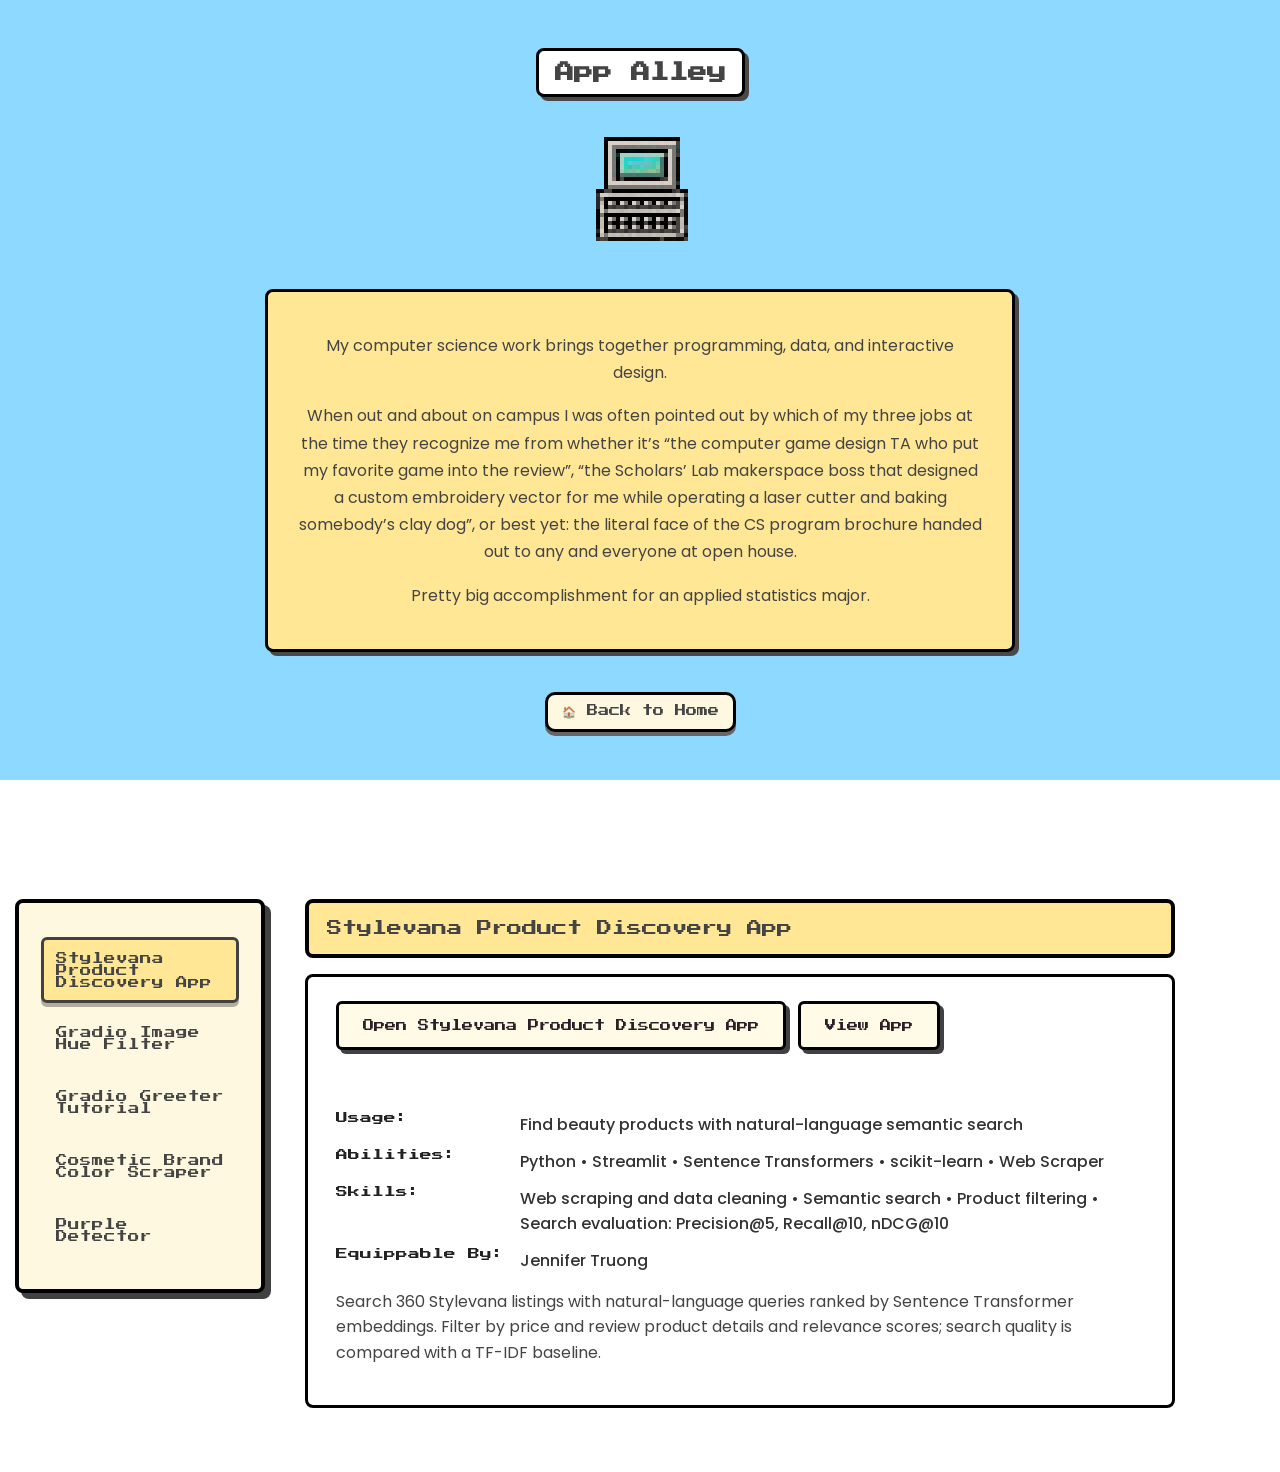
<file: cs.html>
<!DOCTYPE html>
<html lang="en">
<head>
  <script async src="https://www.googletagmanager.com/gtm.js?id=GTM-TGNXF3LJ"></script>
  <script>
    window.dataLayer = window.dataLayer || [];
    function gtag(){dataLayer.push(arguments);}
    gtag('js', new Date());
  </script>
  <meta charset="UTF-8">
  <meta name="viewport" content="width=device-width, initial-scale=1.0">
  <title>App Alley | Jennifer Truong</title>

  <link rel="preconnect" href="https://fonts.googleapis.com">
  <link rel="preconnect" href="https://fonts.gstatic.com" crossorigin>
  <link href="https://fonts.googleapis.com/css2?family=Press+Start+2P&family=Poppins:wght@400;600&display=swap" rel="stylesheet">

  <link rel="stylesheet" href="css/base.css">
  <link rel="stylesheet" href="css/layout.css">
  <link rel="stylesheet" href="css/components.css">
  <link rel="stylesheet" href="css/showcase.css">
</head>
<body>
  <header>
    <h1 class="showcase-page-title">App Alley</h1>
    <img class="showcase-page-icon" src="assets/cs.png" alt="App Alley icon">
    <section class="section-blurb">
      <div class="blurb-inner">
        <p>My computer science work brings together programming, data, and interactive design.</p>
        <p>When out and about on campus I was often pointed out by which of my three jobs at the time they recognize me from whether it’s “the computer game design TA who put my favorite game into the review”, “the Scholars’ Lab makerspace boss that designed a custom embroidery vector for me while operating a laser cutter and baking somebody’s clay dog”, or best yet: the literal face of the CS program brochure handed out to any and everyone at open house. 

<p>Pretty big accomplishment for an applied statistics major.</p>

      </div>
    </section>
    <div class="menu">
      <a href="index.html">🏠 Back to Home</a>
    </div>
  </header>

  <main>
    <section class="jrpg-wrap" aria-label="Computer science project switcher">
      <nav class="jrpg-menu" aria-label="Computer science collections">
        <ul id="cs-menu">
          <li class="selected" data-key="stylevana" tabindex="0" aria-current="true">Stylevana Product Discovery App</li>
          <li data-key="gradio" tabindex="0">Gradio Image Hue Filter</li>
          <li data-key="greeter" tabindex="0">Gradio Greeter Tutorial</li>
          <li data-key="beauty-brands" tabindex="0">Cosmetic Brand Color Scraper</li>
          <li data-key="purple-detector" tabindex="0">Purple Detector</li>
        </ul>
      </nav>

      <article class="jrpg-panel">
        <div class="panel-header">
          <div id="cs-title" class="panel-title">Gradio</div>
        </div>
        <div class="panel-body">
          <div class="panel-actions">
            <a id="cs-link" class="rpubs-button" href="https://github.com/jrogramming/Practice-Porfolio/tree/main/Gradio" target="_blank" rel="noopener noreferrer">Open Gradio on GitHub</a>
            <button id="cs-embed-toggle" class="toggle-button" type="button" hidden aria-expanded="false">View App</button>
          </div>
          <div id="cs-embed-area" class="embed-card" hidden>
            <div class="frame-wrap" style="padding-top: 80%;">
              <iframe id="cs-embed-frame" src="" title="Embedded Stylevana Product Discovery App" loading="lazy"></iframe>
            </div>
          </div>
          <div id="cs-gallery" class="gallery cs-preview" hidden></div>
          <div class="stat-row">
            <span class="stat-key">Usage:</span>
            <span id="cs-usage" class="stat-value"></span>
          </div>
          <div class="stat-row">
            <span class="stat-key">Abilities:</span>
            <span id="cs-abilities" class="stat-value"></span>
          </div>
          <div class="stat-row">
            <span class="stat-key">Skills:</span>
            <span id="cs-skills" class="stat-value"></span>
          </div>
          <div class="stat-row">
            <span class="stat-key">Equippable By:</span>
            <span id="cs-equip" class="stat-value"></span>
          </div>
          <div class="desc">
            <p id="cs-description"></p>
          </div>
        </div>
      </article>
    </section>
  </main>

  <script src="cs.js" defer></script>
</body>
</html>
</file>
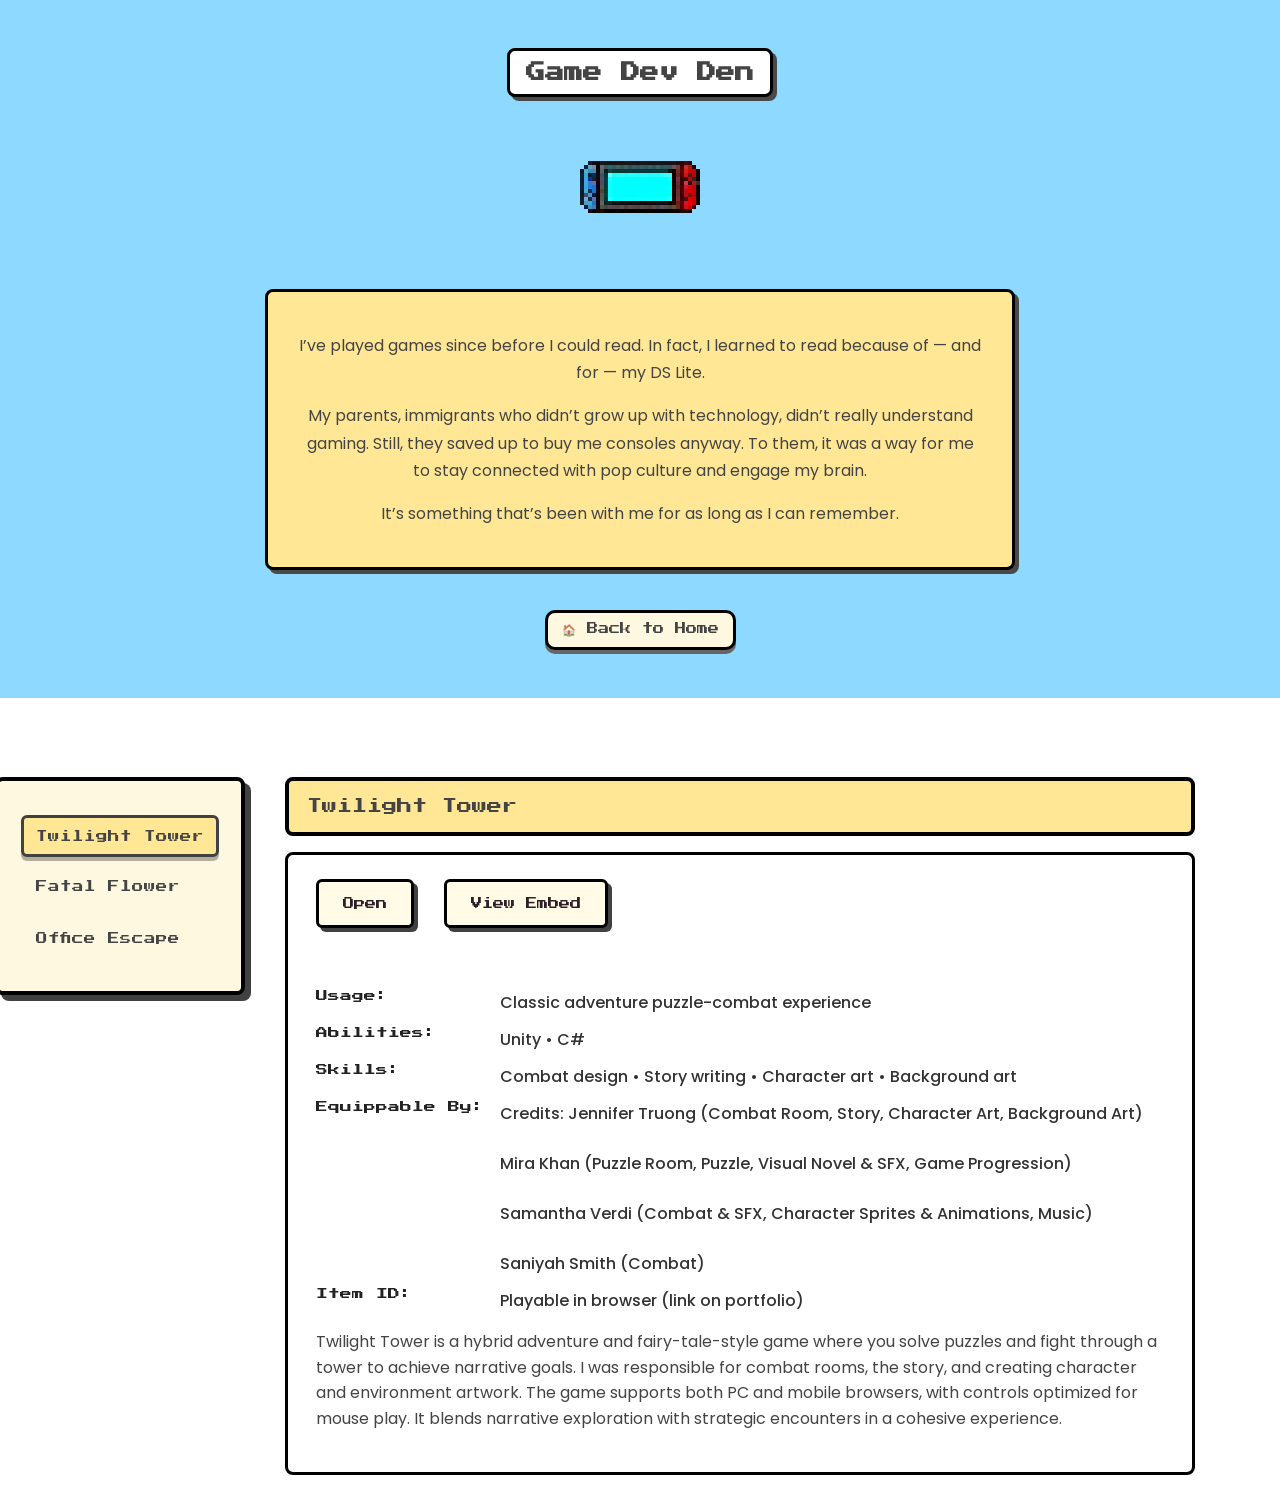
<file: games.html>
<!DOCTYPE html>
<html lang="en">

<head>
<script async src="https://www.googletagmanager.com/gtm.js?id=GTM-TGNXF3LJ"></script>
<script>
  window.dataLayer = window.dataLayer || [];
  function gtag(){dataLayer.push(arguments);}
  gtag('js', new Date());
</script>

<meta charset="UTF-8">
<meta name="viewport" content="width=device-width, initial-scale=1.0">

<title>Game Dev Den | Jennifer Truong</title>


<!-- Fonts -->
<link rel="preconnect" href="https://fonts.googleapis.com">
<link rel="preconnect" href="https://fonts.gstatic.com" crossorigin>
<link href="https://fonts.googleapis.com/css2?family=Press+Start+2P&family=Poppins:wght@400;600&display=swap" rel="stylesheet">


<!-- Shared CSS -->
<link rel="stylesheet" href="css/base.css">
<link rel="stylesheet" href="css/layout.css">
<link rel="stylesheet" href="css/components.css">
<link rel="stylesheet" href="css/showcase.css">


</head>


<body>


<header>

<h1 class="showcase-page-title">Game Dev Den</h1>
<img class="showcase-page-icon" src="assets/switch.png" alt="Game Dev Den icon">


<section class="section-blurb">

<div class="blurb-inner">

<p>
I’ve played games since before I could read. In fact, I learned to read because of — and for — my DS Lite.
</p>


<p>
My parents, immigrants who didn’t grow up with technology, didn’t really understand gaming.
Still, they saved up to buy me consoles anyway. To them, it was a way for me to stay connected
with pop culture and engage my brain.
</p>


<p>
It’s something that’s been with me for as long as I can remember.
</p>


</div>

</section>



<div class="menu">

<a href="index.html">
🏠 Back to Home
</a>

</div>


</header>






<section class="jrpg-wrap" aria-label="Gaming JRPG Menu">


<div class="jrpg-menu">

<ul id="game-menu">

<li class="selected" data-key="twilight">
Twilight Tower
</li>


<li data-key="fatal">
Fatal Flower
</li>


<li data-key="office">
Office Escape
</li>


</ul>

</div>






<div class="jrpg-panel">


<div class="panel-header">

<div id="game-title">
Twilight Tower
</div>

</div>






<div class="panel-body">



<div class="panel-actions">


<a 
id="game-link"
class="toggle-button"
href="#"
target="_blank">

Open

</a>



<div id="game-extra" class="extra-links"></div>



<button 
id="game-embed-toggle"
class="toggle-button"
type="button">

View Embed

</button>


</div>







<div 
id="game-gallery"
class="gallery"
hidden>
</div>








<div 
id="game-embed"
class="embed-card"
hidden>


<div class="frame-wrap">


<iframe

id="game-iframe"

src=""

title="Game Embed"

loading="lazy">

</iframe>


</div>


</div>









<div class="stat-row">

<span class="stat-key">
Usage:
</span>


<span 
id="game-usage"
class="stat-value">

Classic adventure puzzle-combat experience

</span>


</div>







<div class="stat-row">

<span class="stat-key">
Abilities:
</span>


<span 
id="game-abilities"
class="stat-value">

Unity • C#

</span>


</div>


<div class="stat-row">

<span class="stat-key">Skills:</span>

<span id="game-skills" class="stat-value">Combat design • Story writing • Character art • Background art</span>

</div>








<div class="stat-row">

<span class="stat-key">
Equippable By:
</span>


<span 
id="game-equip"
class="stat-value">

Jennifer Truong and collaborators

</span>


</div>







<div class="stat-row">

<span class="stat-key">
Item ID:
</span>


<span 
id="game-id"
class="stat-value">

Playable browser game

</span>


</div>







<div class="desc">

<p id="game-desc">

Twilight Tower is a hybrid adventure and fairy-tale-style game where you solve puzzles and fight through a tower.

</p>


</div>





</div>


</div>



</section>







<script src="games.js" defer></script>


</body>

</html>
</file>
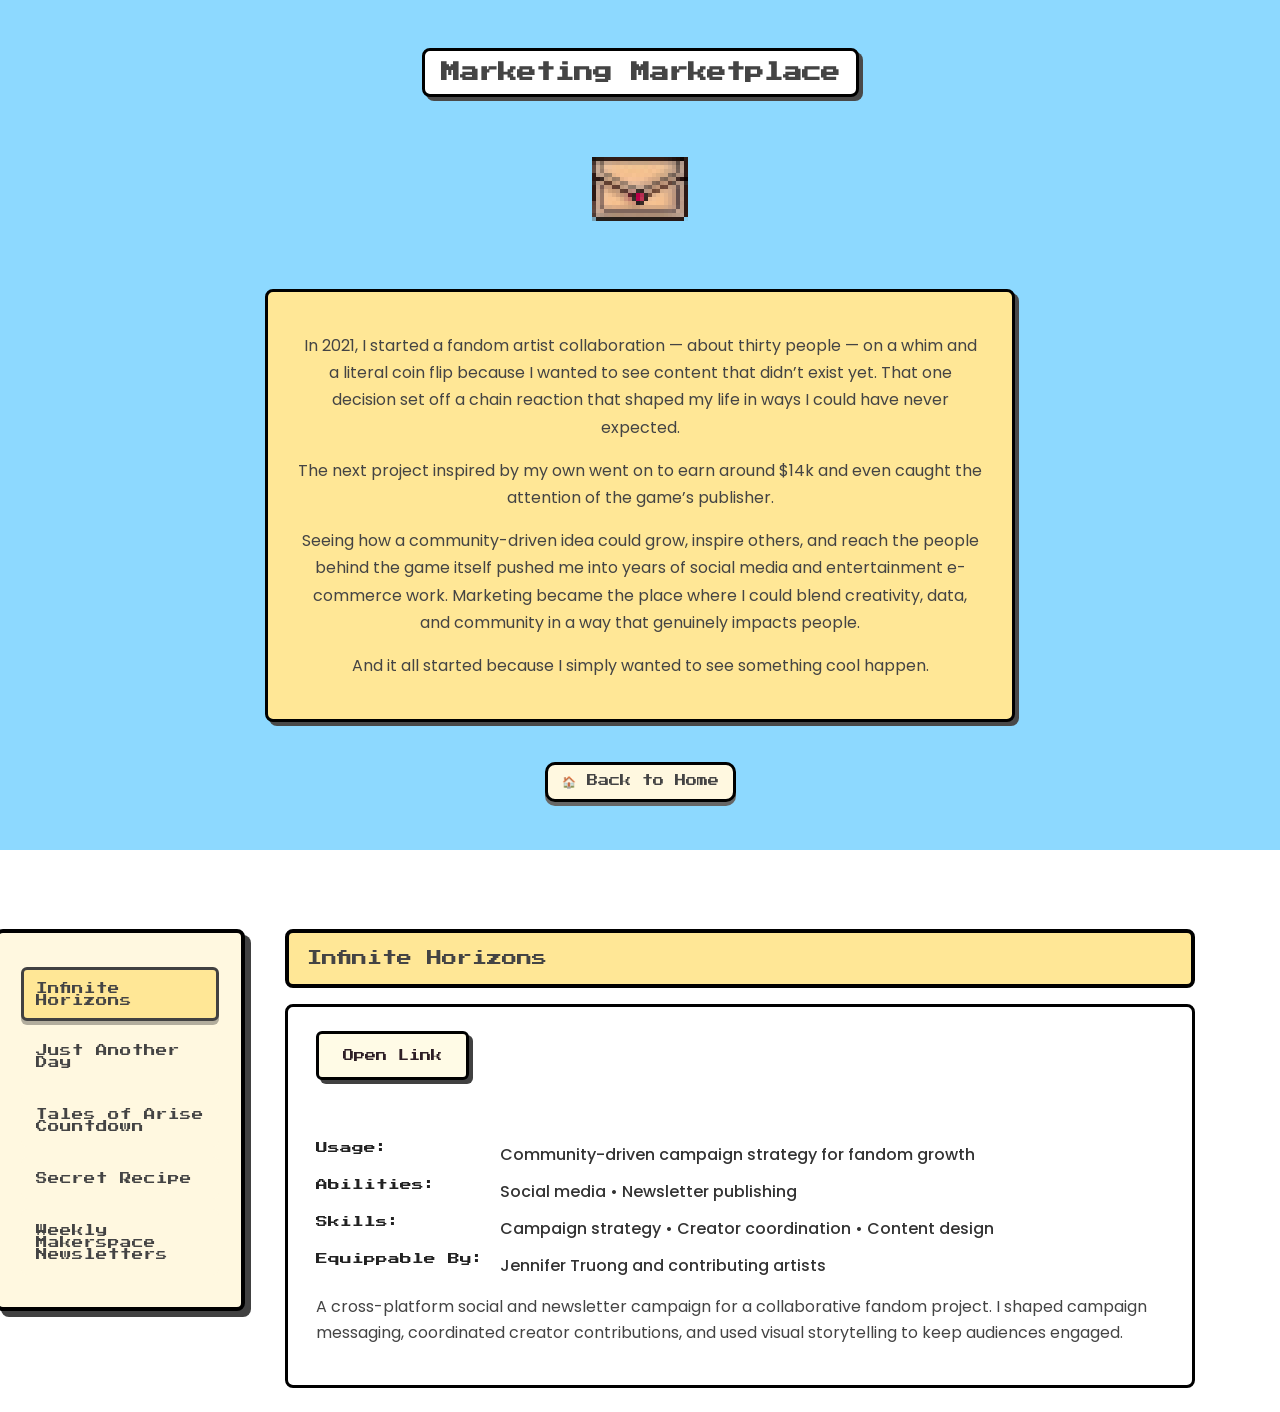
<file: marketing.html>
﻿<!DOCTYPE html>
<html lang="en">

<head>
  <script async src="https://www.googletagmanager.com/gtm.js?id=GTM-TGNXF3LJ"></script>
  <script>
    window.dataLayer = window.dataLayer || [];
    function gtag(){dataLayer.push(arguments);}
    gtag('js', new Date());
  </script>
  <meta charset="UTF-8">
  <meta name="viewport" content="width=device-width, initial-scale=1.0">
  <title>Marketing Marketplace | Jennifer Truong</title>

  <link rel="preconnect" href="https://fonts.googleapis.com">
  <link rel="preconnect" href="https://fonts.gstatic.com" crossorigin>
  <link href="https://fonts.googleapis.com/css2?family=Press+Start+2P&family=Poppins:wght@400;600&display=swap" rel="stylesheet">

  <link rel="stylesheet" href="css/base.css">
  <link rel="stylesheet" href="css/layout.css">
  <link rel="stylesheet" href="css/components.css">
  <link rel="stylesheet" href="css/showcase.css">


</head>

<body>

  <header>
    <h1 class="showcase-page-title">Marketing Marketplace</h1>
    <img class="showcase-page-icon" src="assets/mail.png" alt="Marketing Marketplace icon">

    <section class="section-blurb">
      <div class="blurb-inner">
        <p>In 2021, I started a fandom artist collaboration — about thirty people — on a whim and a literal coin flip because I wanted to see content that didn’t exist yet. That one decision set off a chain reaction that shaped my life in ways I could have never expected.</p>
        <p>The next project inspired by my own went on to earn around $14k and even caught the attention of the game’s publisher.</p>
        <p>Seeing how a community-driven idea could grow, inspire others, and reach the people behind the game itself pushed me into years of social media and entertainment e-commerce work. Marketing became the place where I could blend creativity, data, and community in a way that genuinely impacts people.</p>
        <p>And it all started because I simply wanted to see something cool happen.</p>
      </div>
    </section>

    <div class="menu">
      <a href="index.html">🏠 Back to Home</a>
    </div>
  </header>

  <section class="jrpg-wrap" aria-label="Marketing project switcher">
    <div class="jrpg-menu">
      <ul id="marketing-menu">
        <li class="selected" data-key="infinite">Infinite Horizons</li>
        <li data-key="justanother">Just Another Day</li>
        <li data-key="arise">Tales of Arise Countdown</li>
        <li data-key="secret">Secret Recipe</li>
        <li data-key="makerspace">Weekly Makerspace Newsletters</li>
      </ul>
    </div>

    <div class="jrpg-panel">
      <div class="panel-header">
        <div id="marketing-title" class="panel-title">Infinite Horizons</div>
      </div>

      <div class="panel-body">
        <div class="panel-actions">
          <a id="marketing-link" class="rpubs-button" href="#" target="_blank" rel="noopener noreferrer">Open Link</a>
        </div>

        <div id="marketing-gallery" class="gallery"></div>

        <div class="stat-row">
          <span class="stat-key">Usage:</span>
          <span id="marketing-usage" class="stat-value"></span>
        </div>

        <div class="stat-row">
          <span class="stat-key">Abilities:</span>
          <span id="marketing-abilities" class="stat-value"></span>
        </div>

        <div class="stat-row">
          <span class="stat-key">Skills:</span>
          <span id="marketing-skills" class="stat-value"></span>
        </div>

        <div class="stat-row">
          <span class="stat-key">Equippable By:</span>
          <span id="marketing-equip" class="stat-value"></span>
        </div>

        <div class="desc">
          <p id="marketing-description"></p>
        </div>
      </div>
    </div>
  </section>

  <script src="marketing.js" defer></script>
</body>

</html>
</file>
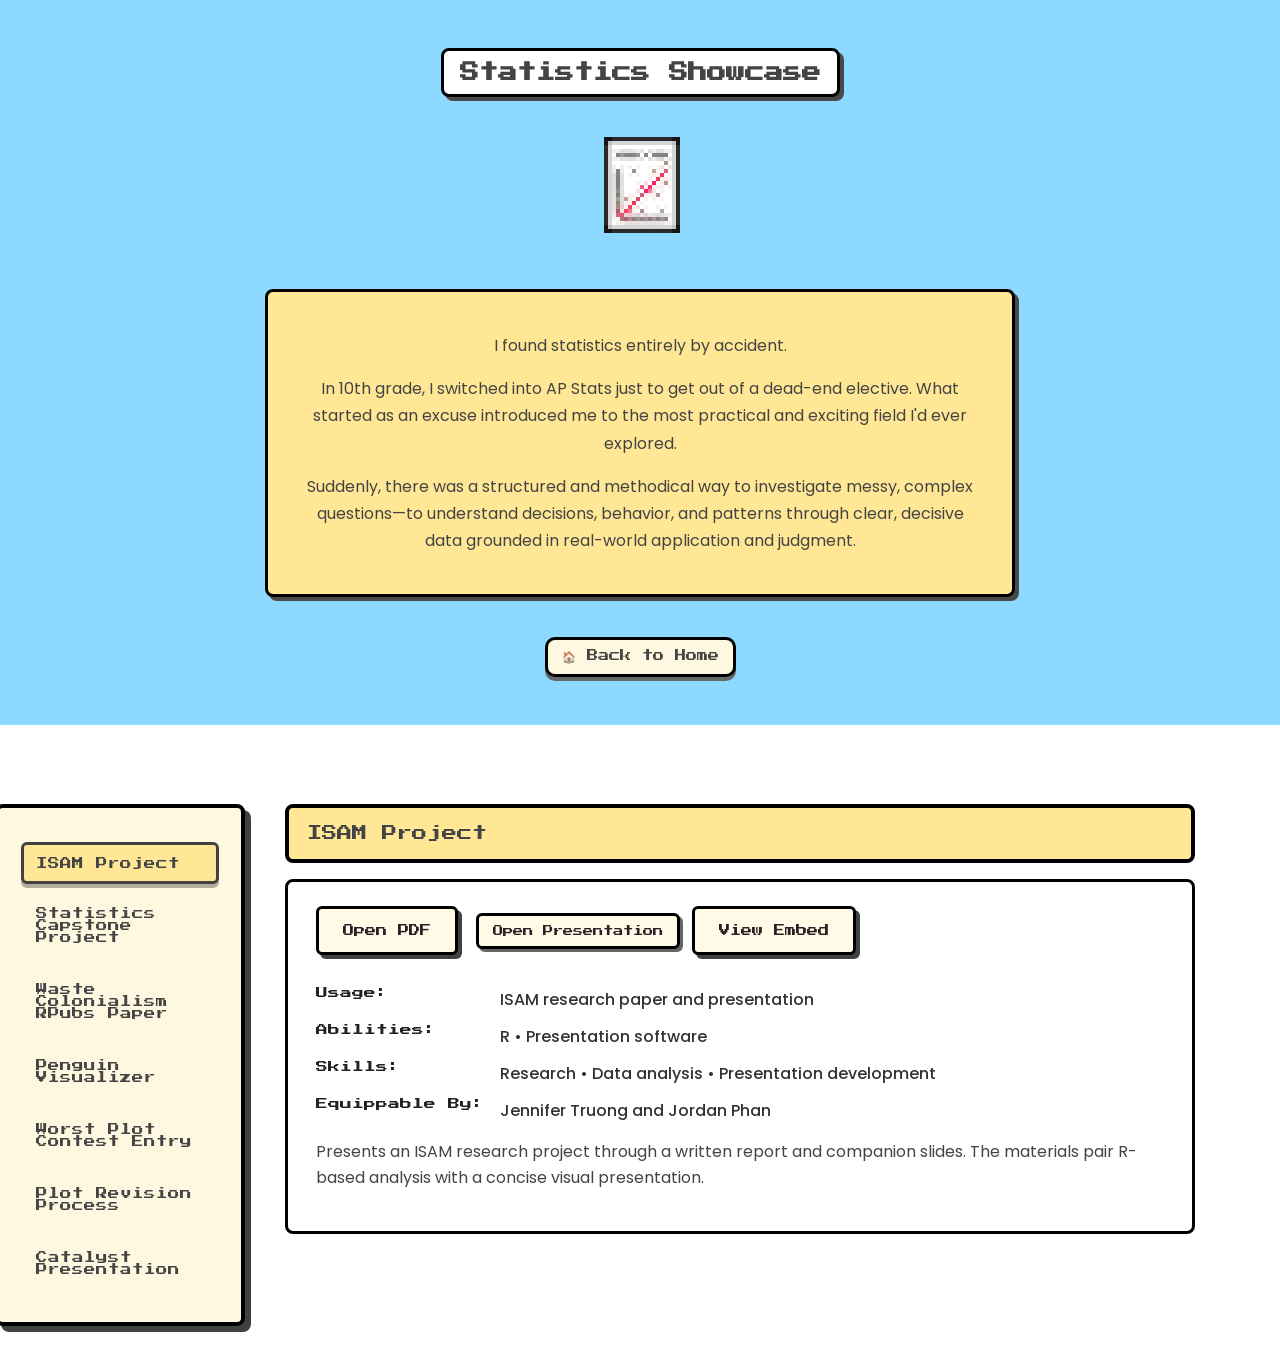
<file: stats.html>
<!DOCTYPE html>
<html lang="en">

<head>
    <script async src="https://www.googletagmanager.com/gtm.js?id=GTM-TGNXF3LJ"></script>
    <script>
        window.dataLayer = window.dataLayer || [];
        function gtag(){dataLayer.push(arguments);}
        gtag('js', new Date());
    </script>
    <meta charset="UTF-8">
    <meta name="viewport" content="width=device-width, initial-scale=1.0">

    <title>Statistics Showcase | Jennifer Truong</title>

    <!-- Fonts -->
    <link rel="preconnect" href="https://fonts.googleapis.com">
    <link rel="preconnect" href="https://fonts.gstatic.com" crossorigin>
    <link href="https://fonts.googleapis.com/css2?family=Press+Start+2P&family=Poppins:wght@400;600&display=swap" rel="stylesheet">

    <!-- Shared Styles -->
    <link rel="stylesheet" href="css/base.css">
    <link rel="stylesheet" href="css/layout.css">
    <link rel="stylesheet" href="css/components.css">

    <!-- Page Specific -->
    <link rel="stylesheet" href="css/showcase.css">

</head>


<body>

<header>

    <h1 class="showcase-page-title">Statistics Showcase</h1>
    <img class="showcase-page-icon" src="assets/stats.png" alt="Statistics showcase icon">
    <section class="section-blurb">
        <div class="blurb-inner">

            <p> I found statistics entirely by accident.
            </p>
            <p> In 10th grade, I switched into AP Stats just to get out of a dead-end elective.
                What started as an excuse introduced me to the most practical and exciting field
                I'd ever explored.
            </p>

            <p>
                Suddenly, there was a structured and methodical way to investigate messy,
                complex questions—to understand decisions, behavior, and patterns through
                clear, decisive data grounded in real-world application and judgment.
            </p>

        </div>
    </section>


    <div class="menu">
        <a href="index.html">
            🏠 Back to Home
        </a>
    </div>

</header>



<section class="jrpg-wrap" aria-label="Portfolio JRPG Menu">


    <div class="jrpg-menu">

        <ul id="menu-list">

            <li class="selected" data-key="isam">
                ISAM Project
            </li>

            <li data-key="capstone">
                Statistics Capstone Project
            </li>

            <li data-key="waste">
                Waste Colonialism RPubs Paper
            </li>

            <li data-key="penguin">
                Penguin Visualizer
            </li>

            <li data-key="worst">
                Worst Plot Contest Entry
            </li>

            <li data-key="revision">
                Plot Revision Process
            </li>

            <li data-key="catalyst">
                Catalyst Presentation
            </li>

        </ul>

    </div>



    <div class="jrpg-panel">


        <div class="panel-header">

            <div id="panel-title">
                Waste Colonialism RPubs Paper
            </div>

        </div>



        <div class="panel-body">


            <div class="panel-actions">


                <a
                    id="primary-link"
                    class="rpubs-button"
                    href="https://rpubs.com/dszCSadssad/1252371"
                    target="_blank"
                    rel="noopener noreferrer"
                >
                    Open Paper
                </a>



                <div id="extra-links" class="extra-links"></div>



                <button
                    id="embed-toggle"
                    class="toggle-button"
                    type="button"
                >
                    View Embed
                </button>


            </div>




            <div id="embed-area" class="embed-card" hidden>

                <div class="frame-wrap" style="padding-top: 66.67%;">
                    <iframe
                        id="embed-frame"
                        src=""
                        title="Embedded Statistics Project"
                        loading="lazy"
                    ></iframe>
                </div>

            </div>




            <div class="stat-row">

                <span class="stat-key">
                    Usage:
                </span>

                <span id="usage" class="stat-value">
                    Applied research storytelling with real data
                </span>

            </div>




            <div class="stat-row">

                <span class="stat-key">
                    Abilities:
                </span>

                <span id="abilities" class="stat-value">
                    R • ggplot2 • RPubs
                </span>

            </div>


            <div class="stat-row">

                <span class="stat-key">Skills:</span>

                <span id="skills" class="stat-value">Data cleaning • Statistical analysis • Data visualization • Research communication</span>

            </div>




            <div class="stat-row">

                <span class="stat-key">
                    Equippable By:
                </span>

                <span id="equip" class="stat-value">
                    Jennifer Truong
                </span>

            </div>




            <div class="desc">

                <p id="description">
                    This project analyzes patterns of waste distribution in relation to colonial structures using real datasets.
                    I cleaned and organized messy data, created clear visuals, and connected statistical results to social context.
                    The work blends technical analysis with narrative explanation so readers can understand both the numbers and
                    their implications. It shows how data can be used to examine real-world systems critically.
                </p>

            </div>


        </div>


    </div>


</section>



<script src="stats.js" defer></script>

</body>

</html>
</file>
<file: css/base.css>
:root{
    --yellow:#FFE796;
    --panel:#FFF8E0;
    --accent:#444;
    --muted:#444;
    --blue:#8dd9ff;
    --shadow:#666;
    --shadow-dark:#414141;
}

@keyframes portfolio-page-enter{
    from{ opacity:0; transform:translateY(10px); }
    to{ opacity:1; transform:translateY(0); }
}

@keyframes portfolio-page-exit{
    from{ opacity:1; }
    to{ opacity:0; }
}

@view-transition{
    navigation:auto;
}

::view-transition-old(root){
    animation:portfolio-page-exit 180ms ease-in both;
}

::view-transition-new(root){
    animation:portfolio-page-enter 480ms cubic-bezier(0.16, 1, 0.3, 1) both;
}

@media (prefers-reduced-motion:reduce){
    ::view-transition-old(root),
    ::view-transition-new(root){
        animation:none;
    }
}

*{
    box-sizing:border-box;
}

body{
    margin:0;
    font-family:'Poppins',sans-serif;
    color:var(--muted);
    background:#fff;
}

h1{
    font-family:'Press Start 2P', cursive;
    color:var(--accent);
    font-size:1.6rem;
    margin:0;
}

h2{
    color:#666;
}

h3,
.panel-title,
#panel-title,
.stat-key,
.jrpg-menu li,
.menu a,
.toggle-button,
.rpubs-button{
    font-family:'Press Start 2P', cursive;
}

h3{
    color:var(--muted);
}
</file>
<file: css/layout.css>
/* ==========================================================
   LAYOUT.CSS
   Shared page layouts
   ==========================================================*/

/* ---------- Header ---------- */

header{
    padding:48px 20px;
    background:#8dd9ff;
    text-align:center;
}

/* ---------- Common Sections ---------- */

section{
    width:100%;
}

main{
    padding:40px 20px;
}

/* ---------- Text Blocks ---------- */

.section-blurb{

    max-width:750px;

    margin:40px auto;

    padding:24px 30px;

    background:#FFE796;

    border:3px solid #000;

    border-radius:8px;

    box-shadow:4px 4px 0 rgb(73,73,73);

    text-align:center;

    line-height:1.7;
}

.section-blurb p{

    margin-bottom:16px;
}

/* ---------- Generic Containers ---------- */

.container{

    width:min(1200px,90%);

    margin:0 auto;
}

/* ---------- Center Helpers ---------- */

.center{

    display:flex;

    justify-content:center;

    align-items:center;
}

/* ---------- Responsive ---------- */

@media (max-width:900px){

    header{

        padding:36px 18px;
    }

    main{

        padding:24px 16px;
    }

    .section-blurb{

        margin:30px auto;
    }

}
</file>
<file: css/components.css>
/* ==========================================================
   COMPONENTS.CSS
   Shared UI components for portfolio pages
   ==========================================================*/

/* ---------- Navigation ---------- */

.menu {
    display: flex;
    justify-content: center;
    margin-top: 12px;
}

.menu a {
    text-decoration: none;
    background: var(--panel);
    border: 3px solid #000;
    border-radius: 10px;
    padding: 10px 14px;
    font-family: 'Press Start 2P', cursive;
    font-size: 0.7rem;
    color: var(--accent);
    box-shadow: 0 4px 0 var(--shadow);
    transition: transform .1s ease, box-shadow .1s ease;
}

.menu a:hover {
    transform: translateY(2px);
    box-shadow: 0 2px 0 var(--shadow-dark);
}

/* ---------- Generic Pixel Buttons ---------- */

.toggle-button,
.rpubs-button {
    display: inline-block;

    font-family: 'Press Start 2P', cursive;
    font-size: .7rem;

    background: #fffbe6;
    border: 3px solid #000;
    border-radius: 6px;

    color: #2e1f26;

    padding: 16px 24px;

    box-shadow: 4px 4px 0 var(--shadow-dark);

    cursor: pointer;
    text-decoration: none;

    transition:
        transform .1s ease,
        box-shadow .1s ease,
        background .15s ease;
}

.toggle-button[hidden]{
    display:none!important;
}

.toggle-button:hover,
.rpubs-button:hover {
    transform: translate(-2px,-2px);
    box-shadow: 6px 6px 0 var(--shadow-dark);
    background: #fff3f8;
}

.rpubs-button.small{
    padding:10px 14px;
    font-size:.65rem;
    box-shadow:3px 3px 0 var(--shadow);
}

/* ---------- Embed Containers ---------- */

.embed-card{
    width:100%;
    max-width:100%;

    border:3px solid #000;
    border-radius:8px;

    overflow:hidden;

    margin-top:18px;
}

.embed-card iframe{
    width:100%;
    height:660px;
    border:none;
}

.embed-card[hidden]{
    display:none!important;
}

/* ---------- JRPG Layout ---------- */

.jrpg-wrap{

    display:flex;
    align-items:flex-start;
    justify-content:center;

    gap:40px;

    max-width:1350px;

    margin:55px auto 0;

    padding:24px 40px;

    transform:translateX(-45px);
}

/* ---------- Sidebar ---------- */

.jrpg-menu{

    width:250px;

    background:var(--panel);

    border:4px solid #000;
    border-radius:8px;

    padding:16px;

    box-shadow:6px 6px 0 var(--shadow-dark);
}

.jrpg-menu ul{

    list-style:none;
    margin:0;
    padding:6px;
}

.jrpg-menu li{

    font-family:'Press Start 2P',cursive;
    font-size:.72rem;

    background:#FFF8E0;

    padding:12px;

    margin:10px 0;

    border-radius:6px;

    cursor:pointer;

    transition:.12s ease;

    border:3px solid transparent;
}

.jrpg-menu li:hover{

    background:#fff1b8;
}

.jrpg-menu li.selected{

    background:var(--yellow);

    border-color:var(--shadow-dark);

    transform:translateY(2px);

    box-shadow:0 4px 0 rgba(0,0,0,.3);
}
.extra-links{
    display:flex;
    gap:8px;
    align-items:center;
    margin-left:6px;
}
/* ---------- Main Panel ---------- */

.jrpg-panel{

    flex:1;

    max-width:980px;

    text-align:left;
}

.panel-header{

    background:var(--yellow);

    border:4px solid #000;

    border-radius:8px;

    padding:18px;
}

.panel-title,
#panel-title{

    font-family:'Press Start 2P',cursive;

    font-size:.95rem;

    color:var(--muted);
}

#panel-sub{

    margin-top:6px;

    color:#666;

    font-size:.75rem;
}

.panel-body{

    background:#fff;

    border:3px solid #000;

    border-radius:8px;

    padding:24px 28px;

    margin-top:16px;
}

/* ---------- Buttons inside panel ---------- */

.panel-actions{

    display:flex;
    align-items:center;

    gap:12px;

    padding-bottom:20px;

    flex-wrap:wrap;
}

.panel-actions .rpubs-button,
.panel-actions .toggle-button{

    margin:0;
}

/* ---------- Stats ---------- */

.stat-row{

    display:grid;

    grid-template-columns:170px 1fr;

    gap:14px;

    margin:12px 0;

    align-items:start;
}

.stat-key{

    font-family:'Press Start 2P',cursive;

    font-size:.74rem;

    color:#222;
}

.stat-value{

    color:#333;

    font-size:1rem;

    font-weight:500;
}

.desc{

    margin-top:16px;

    line-height:1.6;

    color:#444;
}

/* ---------- Responsive ---------- */

@media (max-width:900px){

    .jrpg-wrap{

        flex-direction:column;

        transform:none;

        margin:30px auto;

        padding:16px;
    }

    .jrpg-menu{

        width:100%;
    }

    .jrpg-panel{

        max-width:none;
    }

    .embed-card iframe{

        height:420px;
    }

    .stat-row{

        grid-template-columns:1fr;
    }
}
.gallery{
    display:flex;
    flex-wrap:wrap;
    gap:16px;
    margin-top:20px;
}


.gallery img{

    width:200px;
    height:120px;

    object-fit:cover;

    border:3px solid #000;

    border-radius:8px;

    display:block;
}
</file>
<file: css/showcase.css>
/* ==========================================================
   SHOWCASE.CSS
   Shared styles for portfolio showcase pages
   (Statistics, Programming, ML, Games, Marketing, etc.)
   ==========================================================*/

/* ---------- Skill Grid ---------- */

.skill-list{
    display:flex;
    flex-wrap:wrap;
    gap:8px;
    margin-top:10px;
}

/* ---------- Project Gallery ---------- */

.gallery{
    display:grid;
    grid-template-columns:repeat(auto-fit,minmax(280px,1fr));
    gap:24px;
    margin-top:30px;
}

.gallery-card{
    border:3px solid #000;
    border-radius:8px;
    overflow:hidden;
    background:#fff;
}

.gallery-card img{
    width:100%;
    display:block;
}

/* ---------- Responsive ---------- */

@media (max-width:900px){

    .gallery{
        grid-template-columns:1fr;
    }

}

/* ---------- Gaming / Showcase Overrides ---------- */


h1{
    font-family:'Press Start 2P', cursive !important;
    font-size:1.2rem;
    color:var(--accent);
}

.showcase-page-title{
    display:table;
    width:fit-content;
    max-width:calc(100% - 32px);
    margin:0 auto 24px;
    padding:12px 16px;
    background:#fff;
    border:3px solid #000;
    border-radius:8px;
    box-shadow:4px 4px 0 rgb(73, 73, 73);
}

.showcase-page-icon{
    display:block;
    width:128px;
    height:128px;
    object-fit:contain;
    image-rendering:pixelated;
    margin:18px auto 28px;
}



/* Correct game embed sizing */

.embed-card{

    width:100%;

    overflow:hidden;

}


.embed-card .frame-wrap{

    position:relative;

    width:100%;

    height:0;

    overflow:hidden;

}



.embed-card iframe{

    position:absolute;

    top:0;

    left:0;

    width:100%;

    height:100%;

    border:none;

}




/* Gallery screenshots */

.gallery{

    display:flex;

    flex-wrap:wrap;

    gap:10px;

}



.gallery img{

    width:200px;

    max-width:32%;

    height:auto;

    object-fit:cover;

}

/* Computer Science project preview */
.cs-preview .gallery-card{
    display:block;
    width:min(100%,480px);
}

.cs-preview .gallery-card img{
    width:100%;
    max-width:none;
    height:auto;
}
/* ---------- JRPG Game Titles ---------- */

#game-title,
#panel-title{

    font-family:'Press Start 2P', cursive !important;

    font-size:.95rem;

    color:var(--muted);

}
</file>
